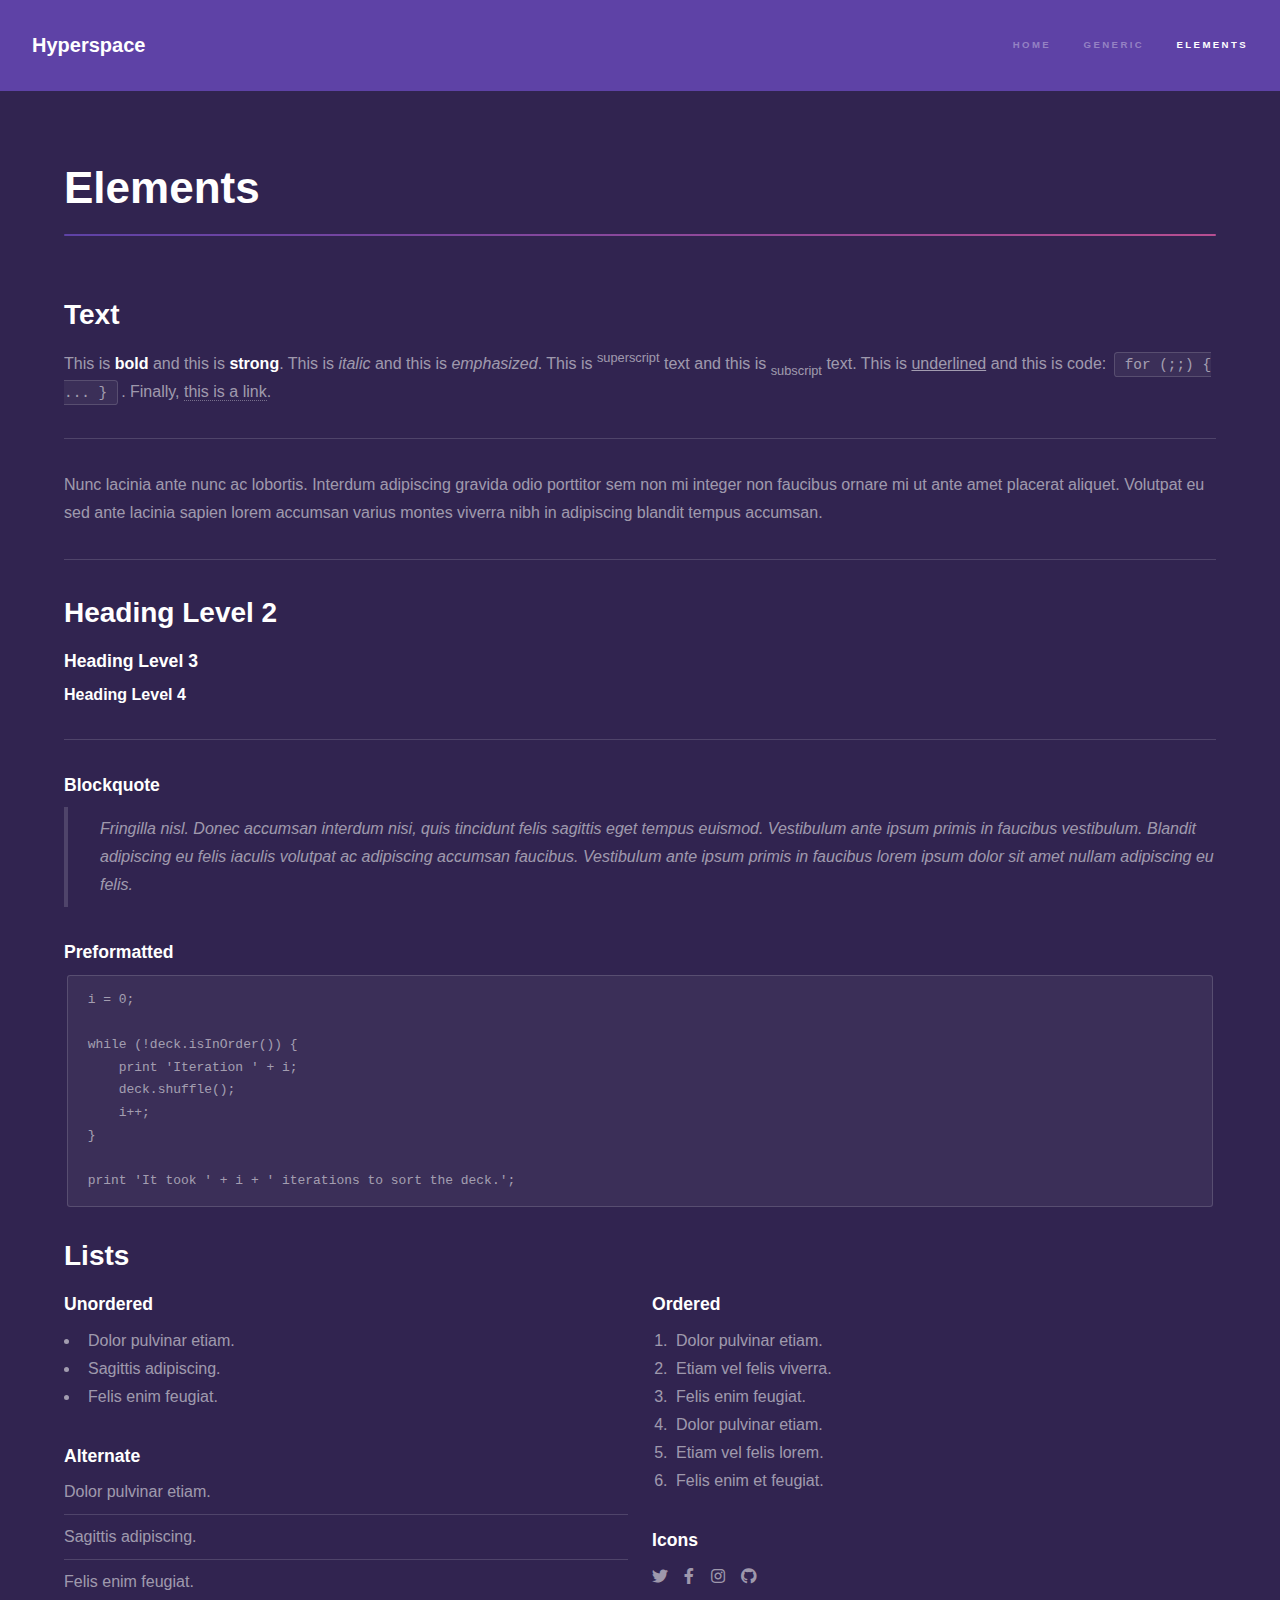
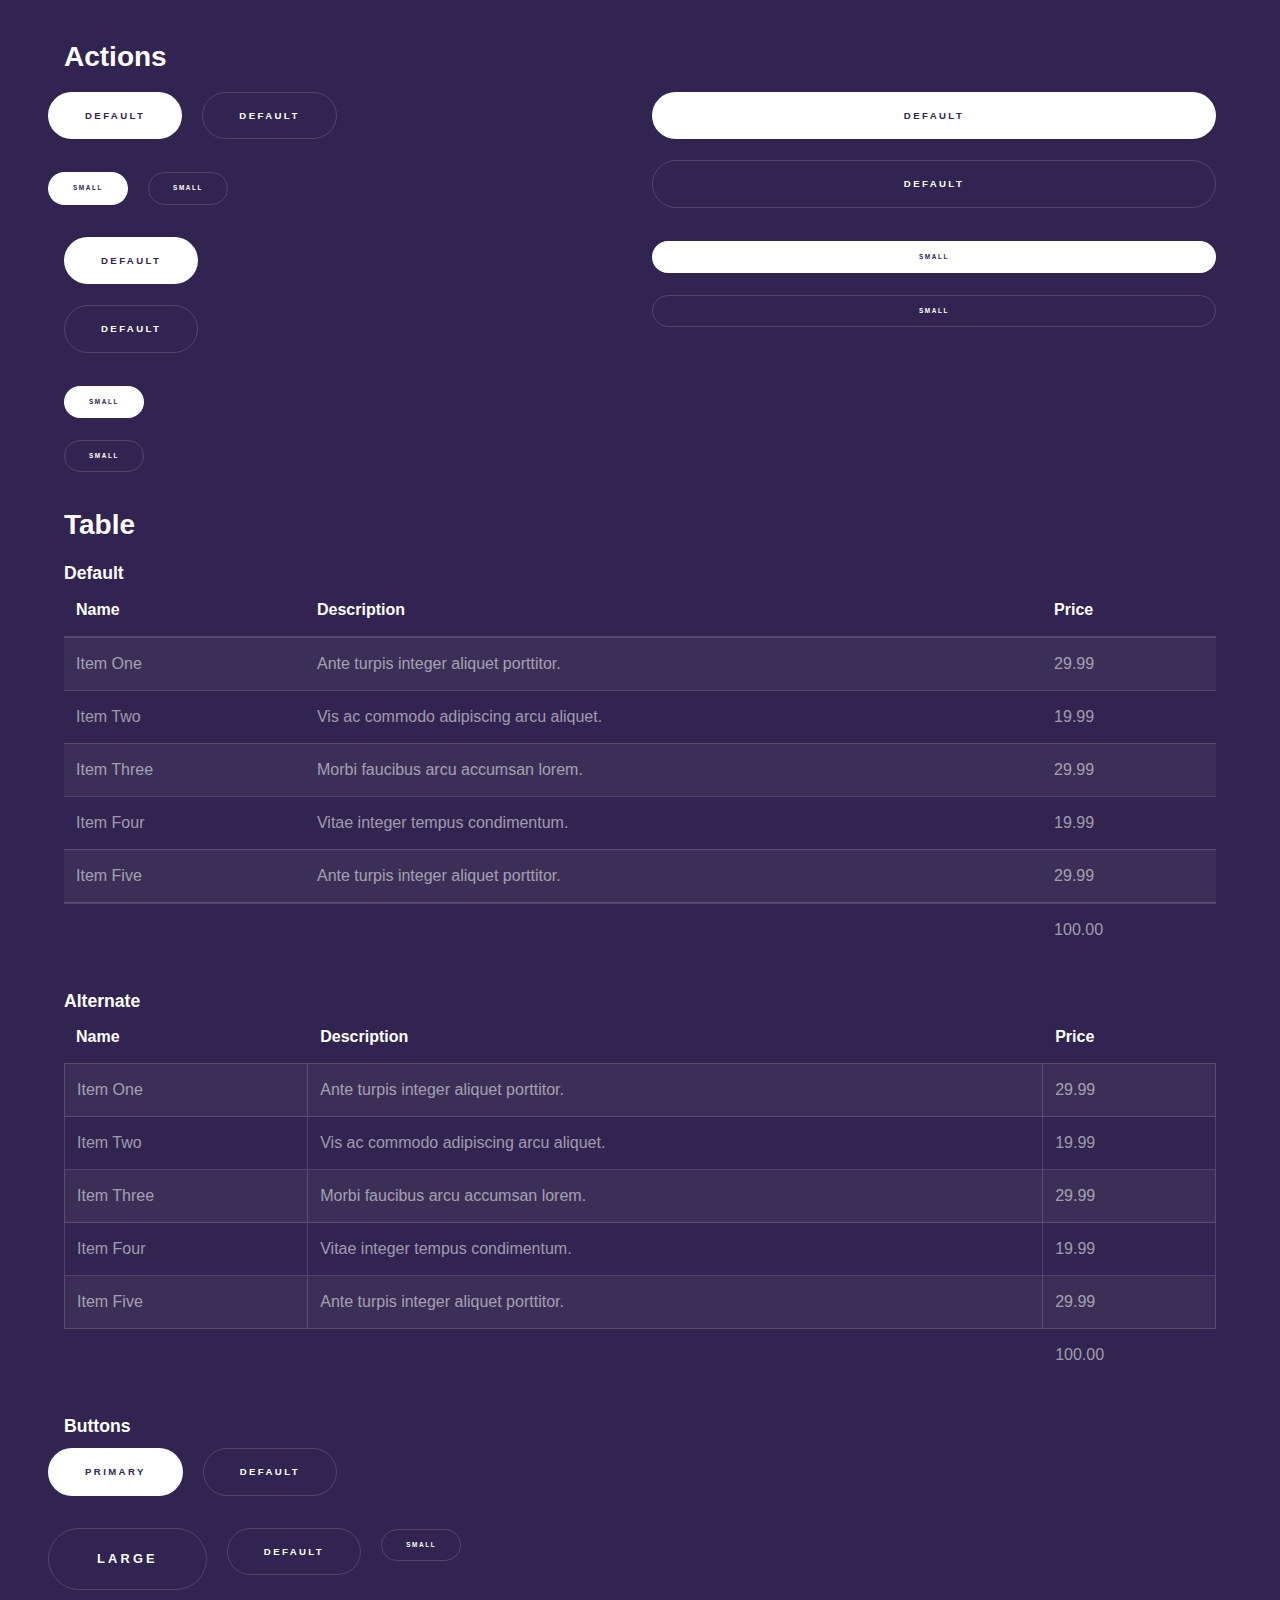
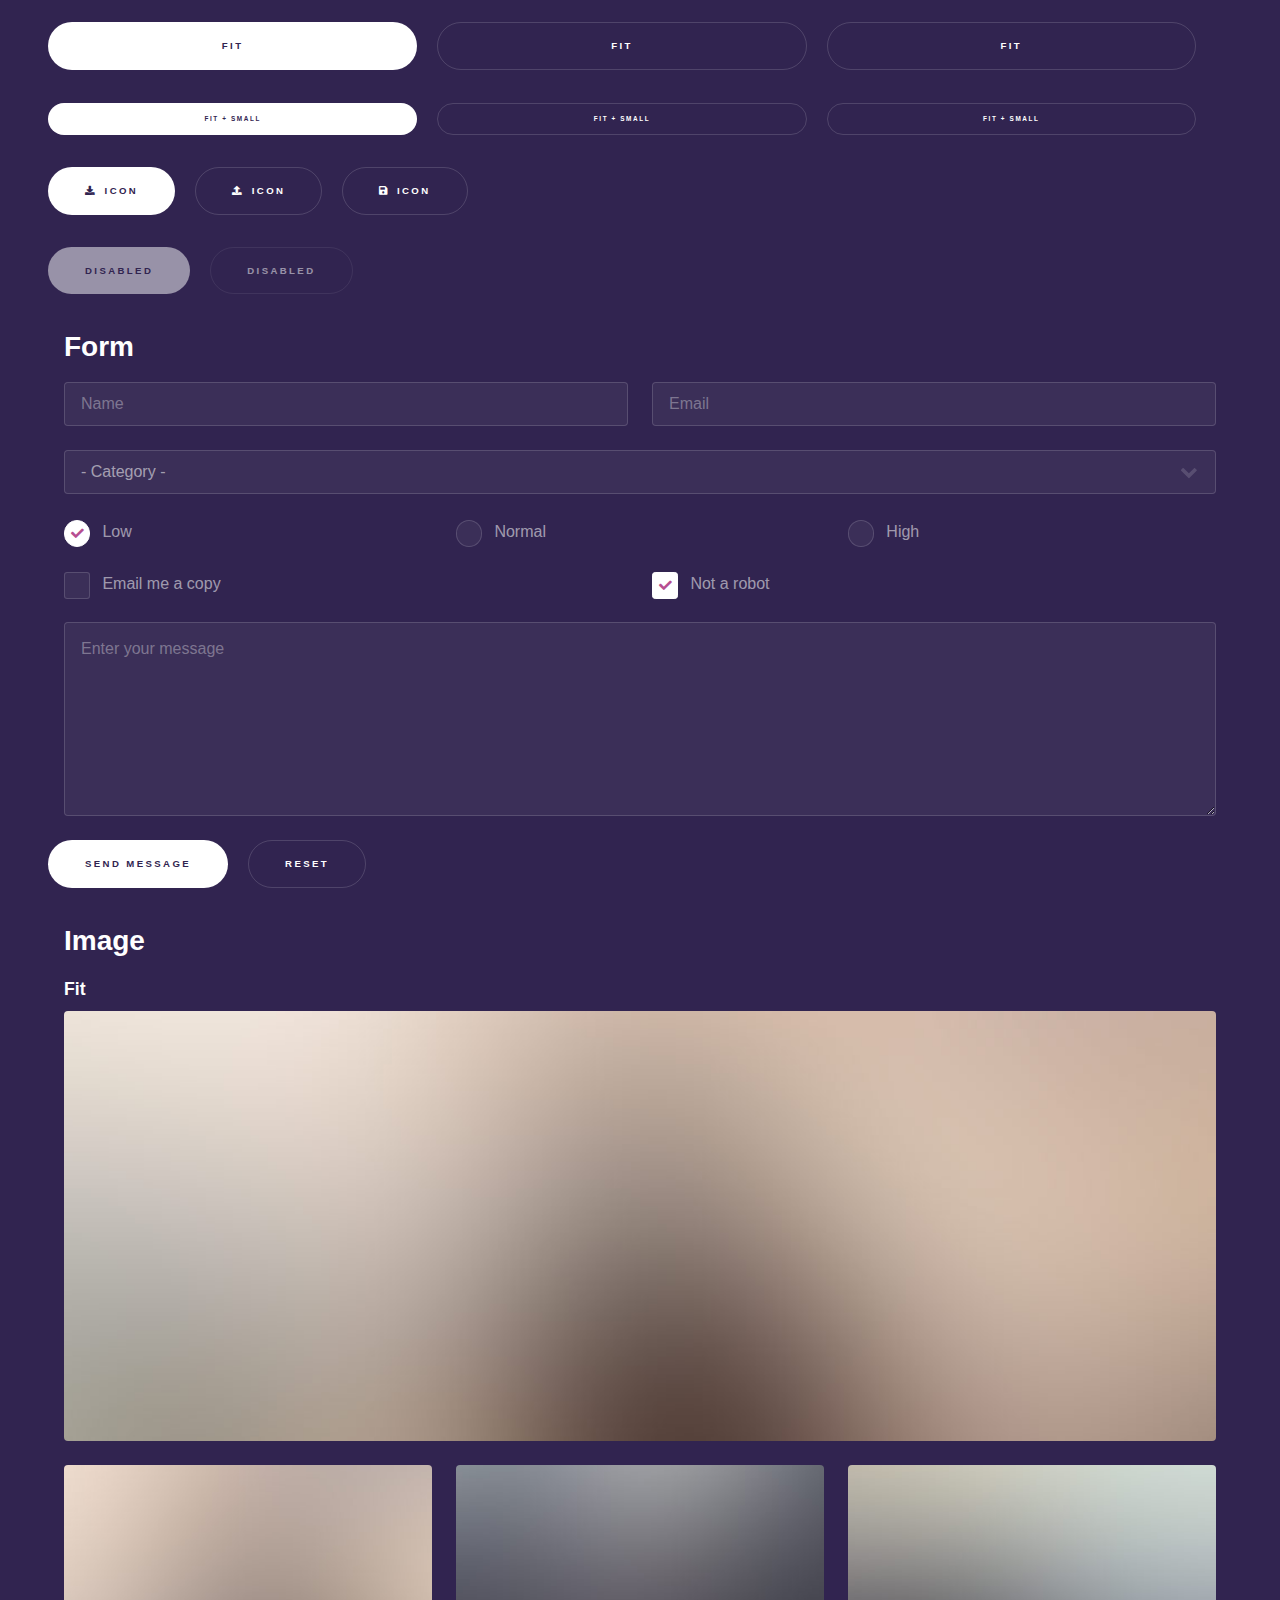
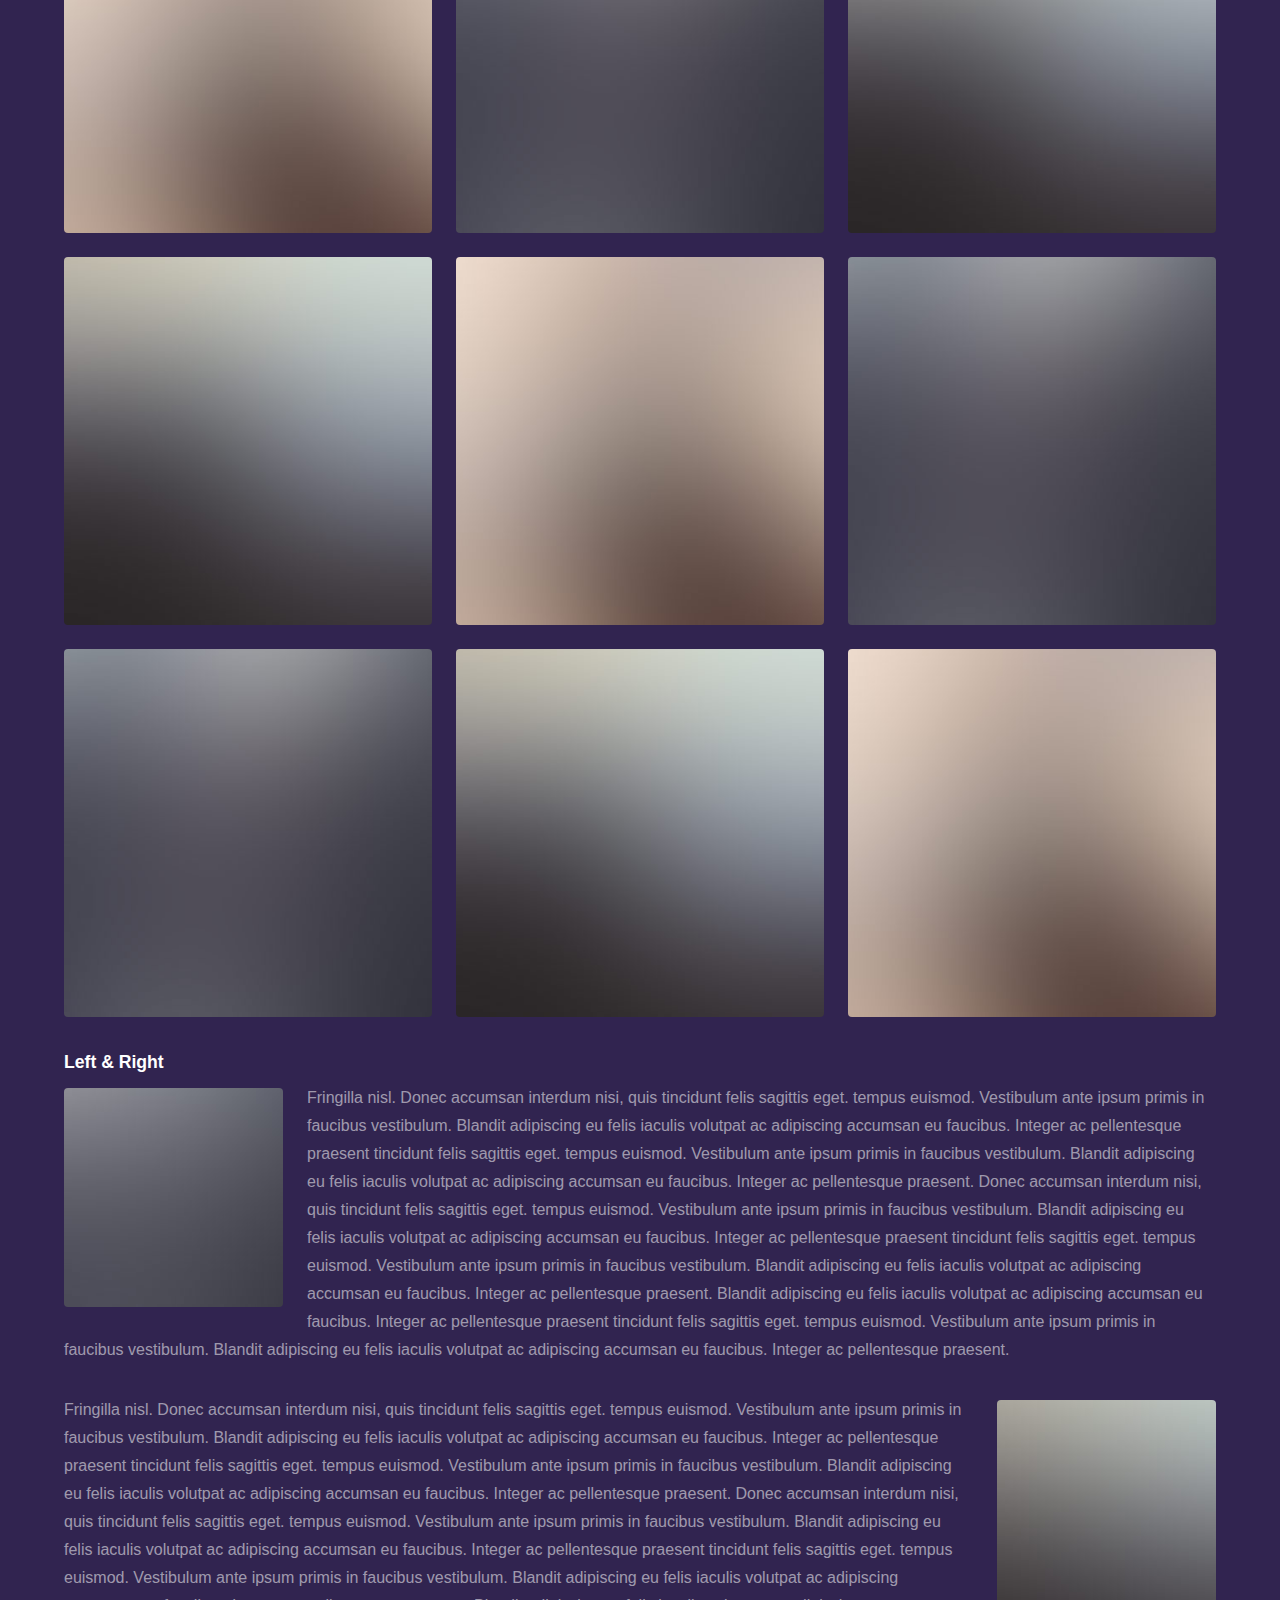
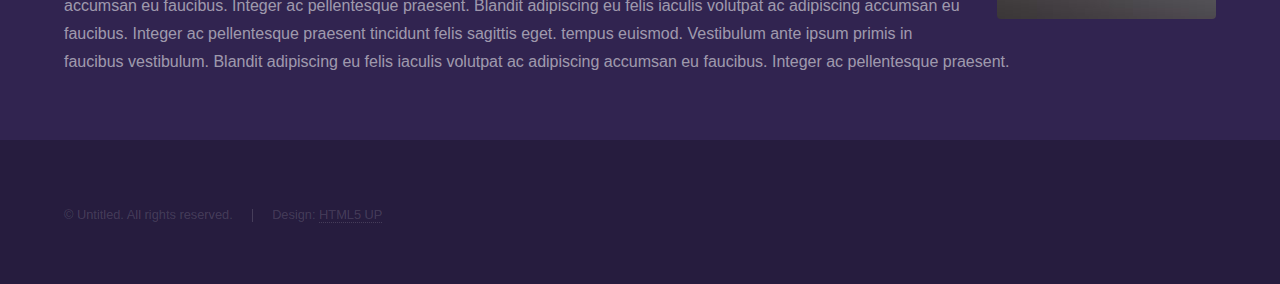
<file: elements.html>
<!DOCTYPE HTML>
<!--
	Hyperspace by HTML5 UP
	html5up.net | @ajlkn
	Free for personal and commercial use under the CCA 3.0 license (html5up.net/license)
-->
<html>
	<head>
		<title>Elements - Hyperspace by HTML5 UP</title>
		<meta charset="utf-8" />
		<meta name="viewport" content="width=device-width, initial-scale=1, user-scalable=no" />
		<link rel="stylesheet" href="assets/css/main.css" />
		<noscript><link rel="stylesheet" href="assets/css/noscript.css" /></noscript>
	</head>
	<body class="is-preload">

		<!-- Header -->
			<header id="header">
				<a href="index.html" class="title">Hyperspace</a>
				<nav>
					<ul>
						<li><a href="index.html">Home</a></li>
						<li><a href="generic.html">Generic</a></li>
						<li><a href="elements.html"  class="active">Elements</a></li>
					</ul>
				</nav>
			</header>

		<!-- Wrapper -->
			<div id="wrapper">

				<!-- Main -->
					<section id="main" class="wrapper">
						<div class="inner">
							<h1 class="major">Elements</h1>

							<!-- Text -->
								<section>
									<h2>Text</h2>
									<p>This is <b>bold</b> and this is <strong>strong</strong>. This is <i>italic</i> and this is <em>emphasized</em>.
									This is <sup>superscript</sup> text and this is <sub>subscript</sub> text.
									This is <u>underlined</u> and this is code: <code>for (;;) { ... }</code>. Finally, <a href="#">this is a link</a>.</p>
									<hr />
									<p>Nunc lacinia ante nunc ac lobortis. Interdum adipiscing gravida odio porttitor sem non mi integer non faucibus ornare mi ut ante amet placerat aliquet. Volutpat eu sed ante lacinia sapien lorem accumsan varius montes viverra nibh in adipiscing blandit tempus accumsan.</p>
									<hr />
									<h2>Heading Level 2</h2>
									<h3>Heading Level 3</h3>
									<h4>Heading Level 4</h4>
									<hr />
									<h3>Blockquote</h3>
									<blockquote>Fringilla nisl. Donec accumsan interdum nisi, quis tincidunt felis sagittis eget tempus euismod. Vestibulum ante ipsum primis in faucibus vestibulum. Blandit adipiscing eu felis iaculis volutpat ac adipiscing accumsan faucibus. Vestibulum ante ipsum primis in faucibus lorem ipsum dolor sit amet nullam adipiscing eu felis.</blockquote>
									<h3>Preformatted</h3>
									<pre><code>i = 0;

while (!deck.isInOrder()) {
    print 'Iteration ' + i;
    deck.shuffle();
    i++;
}

print 'It took ' + i + ' iterations to sort the deck.';</code></pre>
								</section>

							<!-- Lists -->
								<section>
									<h2>Lists</h2>
									<div class="row">
										<div class="col-6 col-12-medium">
											<h3>Unordered</h3>
											<ul>
												<li>Dolor pulvinar etiam.</li>
												<li>Sagittis adipiscing.</li>
												<li>Felis enim feugiat.</li>
											</ul>
											<h3>Alternate</h3>
											<ul class="alt">
												<li>Dolor pulvinar etiam.</li>
												<li>Sagittis adipiscing.</li>
												<li>Felis enim feugiat.</li>
											</ul>
										</div>
										<div class="col-6 col-12-medium">
											<h3>Ordered</h3>
											<ol>
												<li>Dolor pulvinar etiam.</li>
												<li>Etiam vel felis viverra.</li>
												<li>Felis enim feugiat.</li>
												<li>Dolor pulvinar etiam.</li>
												<li>Etiam vel felis lorem.</li>
												<li>Felis enim et feugiat.</li>
											</ol>
											<h3>Icons</h3>
											<ul class="icons">
												<li><a href="#" class="icon brands fa-twitter"><span class="label">Twitter</span></a></li>
												<li><a href="#" class="icon brands fa-facebook-f"><span class="label">Facebook</span></a></li>
												<li><a href="#" class="icon brands fa-instagram"><span class="label">Instagram</span></a></li>
												<li><a href="#" class="icon brands fa-github"><span class="label">Github</span></a></li>
											</ul>
										</div>
									</div>
									<h2>Actions</h2>
									<div class="row">
										<div class="col-6 col-12-medium">
											<ul class="actions">
												<li><a href="#" class="button primary">Default</a></li>
												<li><a href="#" class="button">Default</a></li>
											</ul>
											<ul class="actions small">
												<li><a href="#" class="button primary small">Small</a></li>
												<li><a href="#" class="button small">Small</a></li>
											</ul>
											<ul class="actions stacked">
												<li><a href="#" class="button primary">Default</a></li>
												<li><a href="#" class="button">Default</a></li>
											</ul>
											<ul class="actions stacked">
												<li><a href="#" class="button primary small">Small</a></li>
												<li><a href="#" class="button small">Small</a></li>
											</ul>
										</div>
										<div class="col-6 col-12-medium">
											<ul class="actions stacked">
												<li><a href="#" class="button primary fit">Default</a></li>
												<li><a href="#" class="button fit">Default</a></li>
											</ul>
											<ul class="actions stacked">
												<li><a href="#" class="button primary small fit">Small</a></li>
												<li><a href="#" class="button small fit">Small</a></li>
											</ul>
										</div>
									</div>
								</section>

							<!-- Table -->
								<section>
									<h2>Table</h2>
									<h3>Default</h3>
									<div class="table-wrapper">
										<table>
											<thead>
												<tr>
													<th>Name</th>
													<th>Description</th>
													<th>Price</th>
												</tr>
											</thead>
											<tbody>
												<tr>
													<td>Item One</td>
													<td>Ante turpis integer aliquet porttitor.</td>
													<td>29.99</td>
												</tr>
												<tr>
													<td>Item Two</td>
													<td>Vis ac commodo adipiscing arcu aliquet.</td>
													<td>19.99</td>
												</tr>
												<tr>
													<td>Item Three</td>
													<td> Morbi faucibus arcu accumsan lorem.</td>
													<td>29.99</td>
												</tr>
												<tr>
													<td>Item Four</td>
													<td>Vitae integer tempus condimentum.</td>
													<td>19.99</td>
												</tr>
												<tr>
													<td>Item Five</td>
													<td>Ante turpis integer aliquet porttitor.</td>
													<td>29.99</td>
												</tr>
											</tbody>
											<tfoot>
												<tr>
													<td colspan="2"></td>
													<td>100.00</td>
												</tr>
											</tfoot>
										</table>
									</div>

									<h3>Alternate</h3>
									<div class="table-wrapper">
										<table class="alt">
											<thead>
												<tr>
													<th>Name</th>
													<th>Description</th>
													<th>Price</th>
												</tr>
											</thead>
											<tbody>
												<tr>
													<td>Item One</td>
													<td>Ante turpis integer aliquet porttitor.</td>
													<td>29.99</td>
												</tr>
												<tr>
													<td>Item Two</td>
													<td>Vis ac commodo adipiscing arcu aliquet.</td>
													<td>19.99</td>
												</tr>
												<tr>
													<td>Item Three</td>
													<td> Morbi faucibus arcu accumsan lorem.</td>
													<td>29.99</td>
												</tr>
												<tr>
													<td>Item Four</td>
													<td>Vitae integer tempus condimentum.</td>
													<td>19.99</td>
												</tr>
												<tr>
													<td>Item Five</td>
													<td>Ante turpis integer aliquet porttitor.</td>
													<td>29.99</td>
												</tr>
											</tbody>
											<tfoot>
												<tr>
													<td colspan="2"></td>
													<td>100.00</td>
												</tr>
											</tfoot>
										</table>
									</div>
								</section>

							<!-- Buttons -->
								<section>
									<h3>Buttons</h3>
									<ul class="actions">
										<li><a href="#" class="button primary">Primary</a></li>
										<li><a href="#" class="button">Default</a></li>
									</ul>
									<ul class="actions">
										<li><a href="#" class="button large">Large</a></li>
										<li><a href="#" class="button">Default</a></li>
										<li><a href="#" class="button small">Small</a></li>
									</ul>
									<ul class="actions fit">
										<li><a href="#" class="button primary fit">Fit</a></li>
										<li><a href="#" class="button fit">Fit</a></li>
										<li><a href="#" class="button fit">Fit</a></li>
									</ul>
									<ul class="actions fit small">
										<li><a href="#" class="button primary fit small">Fit + Small</a></li>
										<li><a href="#" class="button fit small">Fit + Small</a></li>
										<li><a href="#" class="button fit small">Fit + Small</a></li>
									</ul>
									<ul class="actions">
										<li><a href="#" class="button primary icon solid fa-download">Icon</a></li>
										<li><a href="#" class="button icon solid fa-upload">Icon</a></li>
										<li><a href="#" class="button icon solid fa-save">Icon</a></li>
									</ul>
									<ul class="actions">
										<li><span class="button primary disabled">Disabled</span></li>
										<li><span class="button disabled">Disabled</span></li>
									</ul>
								</section>

							<!-- Form -->
								<section>
									<h2>Form</h2>
									<form method="post" action="#">
										<div class="row gtr-uniform">
											<div class="col-6 col-12-xsmall">
												<input type="text" name="demo-name" id="demo-name" value="" placeholder="Name" />
											</div>
											<div class="col-6 col-12-xsmall">
												<input type="email" name="demo-email" id="demo-email" value="" placeholder="Email" />
											</div>
											<div class="col-12">
												<select name="demo-category" id="demo-category">
													<option value="">- Category -</option>
													<option value="1">Manufacturing</option>
													<option value="1">Shipping</option>
													<option value="1">Administration</option>
													<option value="1">Human Resources</option>
												</select>
											</div>
											<div class="col-4 col-12-small">
												<input type="radio" id="demo-priority-low" name="demo-priority" checked>
												<label for="demo-priority-low">Low</label>
											</div>
											<div class="col-4 col-12-small">
												<input type="radio" id="demo-priority-normal" name="demo-priority">
												<label for="demo-priority-normal">Normal</label>
											</div>
											<div class="col-4 col-12-small">
												<input type="radio" id="demo-priority-high" name="demo-priority">
												<label for="demo-priority-high">High</label>
											</div>
											<div class="col-6 col-12-small">
												<input type="checkbox" id="demo-copy" name="demo-copy">
												<label for="demo-copy">Email me a copy</label>
											</div>
											<div class="col-6 col-12-small">
												<input type="checkbox" id="demo-human" name="demo-human" checked>
												<label for="demo-human">Not a robot</label>
											</div>
											<div class="col-12">
												<textarea name="demo-message" id="demo-message" placeholder="Enter your message" rows="6"></textarea>
											</div>
											<div class="col-12">
												<ul class="actions">
													<li><input type="submit" value="Send Message" class="primary" /></li>
													<li><input type="reset" value="Reset" /></li>
												</ul>
											</div>
										</div>
									</form>
								</section>

							<!-- Image -->
								<section>
									<h2>Image</h2>
									<h3>Fit</h3>
									<div class="box alt">
										<div class="row gtr-uniform">
											<div class="col-12"><span class="image fit"><img src="images/pic04.jpg" alt="" /></span></div>
											<div class="col-4"><span class="image fit"><img src="images/pic01.jpg" alt="" /></span></div>
											<div class="col-4"><span class="image fit"><img src="images/pic02.jpg" alt="" /></span></div>
											<div class="col-4"><span class="image fit"><img src="images/pic03.jpg" alt="" /></span></div>
											<div class="col-4"><span class="image fit"><img src="images/pic03.jpg" alt="" /></span></div>
											<div class="col-4"><span class="image fit"><img src="images/pic01.jpg" alt="" /></span></div>
											<div class="col-4"><span class="image fit"><img src="images/pic02.jpg" alt="" /></span></div>
											<div class="col-4"><span class="image fit"><img src="images/pic02.jpg" alt="" /></span></div>
											<div class="col-4"><span class="image fit"><img src="images/pic03.jpg" alt="" /></span></div>
											<div class="col-4"><span class="image fit"><img src="images/pic01.jpg" alt="" /></span></div>
										</div>
									</div>
									<h3>Left &amp; Right</h3>
									<p><span class="image left"><img src="images/pic05.jpg" alt="" /></span>Fringilla nisl. Donec accumsan interdum nisi, quis tincidunt felis sagittis eget. tempus euismod. Vestibulum ante ipsum primis in faucibus vestibulum. Blandit adipiscing eu felis iaculis volutpat ac adipiscing accumsan eu faucibus. Integer ac pellentesque praesent tincidunt felis sagittis eget. tempus euismod. Vestibulum ante ipsum primis in faucibus vestibulum. Blandit adipiscing eu felis iaculis volutpat ac adipiscing accumsan eu faucibus. Integer ac pellentesque praesent. Donec accumsan interdum nisi, quis tincidunt felis sagittis eget. tempus euismod. Vestibulum ante ipsum primis in faucibus vestibulum. Blandit adipiscing eu felis iaculis volutpat ac adipiscing accumsan eu faucibus. Integer ac pellentesque praesent tincidunt felis sagittis eget. tempus euismod. Vestibulum ante ipsum primis in faucibus vestibulum. Blandit adipiscing eu felis iaculis volutpat ac adipiscing accumsan eu faucibus. Integer ac pellentesque praesent. Blandit adipiscing eu felis iaculis volutpat ac adipiscing accumsan eu faucibus. Integer ac pellentesque praesent tincidunt felis sagittis eget. tempus euismod. Vestibulum ante ipsum primis in faucibus vestibulum. Blandit adipiscing eu felis iaculis volutpat ac adipiscing accumsan eu faucibus. Integer ac pellentesque praesent.</p>
									<p><span class="image right"><img src="images/pic06.jpg" alt="" /></span>Fringilla nisl. Donec accumsan interdum nisi, quis tincidunt felis sagittis eget. tempus euismod. Vestibulum ante ipsum primis in faucibus vestibulum. Blandit adipiscing eu felis iaculis volutpat ac adipiscing accumsan eu faucibus. Integer ac pellentesque praesent tincidunt felis sagittis eget. tempus euismod. Vestibulum ante ipsum primis in faucibus vestibulum. Blandit adipiscing eu felis iaculis volutpat ac adipiscing accumsan eu faucibus. Integer ac pellentesque praesent. Donec accumsan interdum nisi, quis tincidunt felis sagittis eget. tempus euismod. Vestibulum ante ipsum primis in faucibus vestibulum. Blandit adipiscing eu felis iaculis volutpat ac adipiscing accumsan eu faucibus. Integer ac pellentesque praesent tincidunt felis sagittis eget. tempus euismod. Vestibulum ante ipsum primis in faucibus vestibulum. Blandit adipiscing eu felis iaculis volutpat ac adipiscing accumsan eu faucibus. Integer ac pellentesque praesent. Blandit adipiscing eu felis iaculis volutpat ac adipiscing accumsan eu faucibus. Integer ac pellentesque praesent tincidunt felis sagittis eget. tempus euismod. Vestibulum ante ipsum primis in faucibus vestibulum. Blandit adipiscing eu felis iaculis volutpat ac adipiscing accumsan eu faucibus. Integer ac pellentesque praesent.</p>
								</section>

						</div>
					</section>

			</div>

		<!-- Footer -->
			<footer id="footer" class="wrapper alt">
				<div class="inner">
					<ul class="menu">
						<li>&copy; Untitled. All rights reserved.</li><li>Design: <a href="http://html5up.net">HTML5 UP</a></li>
					</ul>
				</div>
			</footer>

		<!-- Scripts -->
			<script src="assets/js/jquery.min.js"></script>
			<script src="assets/js/jquery.scrollex.min.js"></script>
			<script src="assets/js/jquery.scrolly.min.js"></script>
			<script src="assets/js/browser.min.js"></script>
			<script src="assets/js/breakpoints.min.js"></script>
			<script src="assets/js/util.js"></script>
			<script src="assets/js/main.js"></script>

	</body>
</html>
</file>
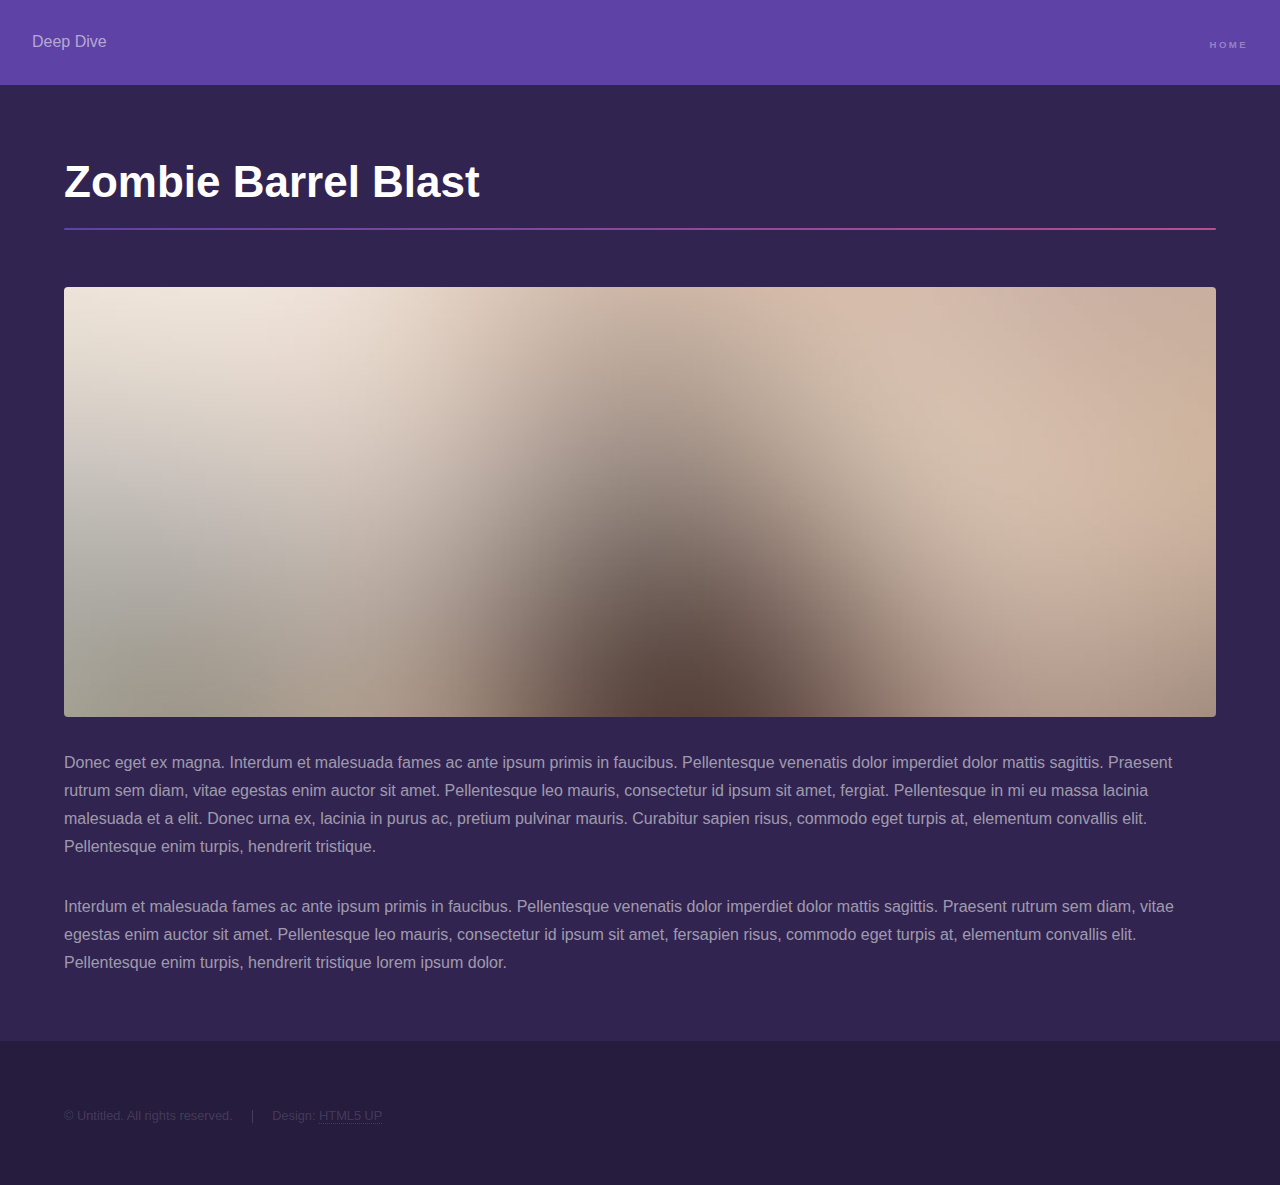
<file: zombie-barrel-blast.html>
<!DOCTYPE HTML>
<!--
	Hyperspace by HTML5 UP
	html5up.net | @ajlkn
	Free for personal and commercial use under the CCA 3.0 license (html5up.net/license)
-->
<html>
	<head>
		<title>Zombie Barrel Blast Deep Dive</title>
		<meta charset="utf-8" />
		<meta name="viewport" content="width=device-width, initial-scale=1, user-scalable=no" />
		<link rel="stylesheet" href="assets/css/main.css" />
		<noscript><link rel="stylesheet" href="assets/css/noscript.css" /></noscript>
	</head>
	<body class="is-preload">

		<!-- Header -->
			<header id="header">
				Deep Dive
				<nav>
					<ul>
						<li><a href="index.html">Home</a></li>
					</ul>
				</nav>
			</header>

		<!-- Wrapper -->
			<div id="wrapper">

				<!-- Main -->
					<section id="main" class="wrapper">
						<div class="inner">
							<h1 class="major">Zombie Barrel Blast</h1>
							<span class="image fit"><img src="images/pic04.jpg" alt="" /></span>
							<p>Donec eget ex magna. Interdum et malesuada fames ac ante ipsum primis in faucibus. Pellentesque venenatis dolor imperdiet dolor mattis sagittis. Praesent rutrum sem diam, vitae egestas enim auctor sit amet. Pellentesque leo mauris, consectetur id ipsum sit amet, fergiat. Pellentesque in mi eu massa lacinia malesuada et a elit. Donec urna ex, lacinia in purus ac, pretium pulvinar mauris. Curabitur sapien risus, commodo eget turpis at, elementum convallis elit. Pellentesque enim turpis, hendrerit tristique.</p>
							<p>Interdum et malesuada fames ac ante ipsum primis in faucibus. Pellentesque venenatis dolor imperdiet dolor mattis sagittis. Praesent rutrum sem diam, vitae egestas enim auctor sit amet. Pellentesque leo mauris, consectetur id ipsum sit amet, fersapien risus, commodo eget turpis at, elementum convallis elit. Pellentesque enim turpis, hendrerit tristique lorem ipsum dolor.</p>
						</div>
					</section>

			</div>

		<!-- Footer -->
			<footer id="footer" class="wrapper alt">
				<div class="inner">
					<ul class="menu">
						<li>&copy; Untitled. All rights reserved.</li><li>Design: <a href="http://html5up.net">HTML5 UP</a></li>
					</ul>
				</div>
			</footer>

		<!-- Scripts -->
			<script src="assets/js/jquery.min.js"></script>
			<script src="assets/js/jquery.scrollex.min.js"></script>
			<script src="assets/js/jquery.scrolly.min.js"></script>
			<script src="assets/js/browser.min.js"></script>
			<script src="assets/js/breakpoints.min.js"></script>
			<script src="assets/js/util.js"></script>
			<script src="assets/js/main.js"></script>



	</body>
</html>
</file>
<file: assets/css/noscript.css>
/*
	Hyperspace by HTML5 UP
	html5up.net | @ajlkn
	Free for personal and commercial use under the CCA 3.0 license (html5up.net/license)
*/

/* Spotlights */

	.spotlights > section > .image:before {
		opacity: 0 !important;
	}

	.spotlights > section > .content > .inner {
		-moz-transform: none !important;
		-webkit-transform: none !important;
		-ms-transform: none !important;
		transform: none !important;
		opacity: 1 !important;
	}

/* Wrapper */

	.wrapper > .inner {
		opacity: 1 !important;
		-moz-transform: none !important;
		-webkit-transform: none !important;
		-ms-transform: none !important;
		transform: none !important;
	}

/* Sidebar */

	#sidebar > .inner {
		opacity: 1 !important;
	}

	#sidebar nav > ul > li {
		-moz-transform: none !important;
		-webkit-transform: none !important;
		-ms-transform: none !important;
		transform: none !important;
		opacity: 1 !important;
	}
</file>
<file: assets/css/main.css>
@import url(fontawesome-all.min.css);

/*
	Hyperspace by HTML5 UP
	html5up.net | @ajlkn
	Free for personal and commercial use under the CCA 3.0 license (html5up.net/license)
*/

html, body, div, span, applet, object,
iframe, h1, h2, h3, h4, h5, h6, p, blockquote,
pre, a, abbr, acronym, address, big, cite,
code, del, dfn, em, img, ins, kbd, q, s, samp,
small, strike, strong, sub, sup, tt, var, b,
u, i, center, dl, dt, dd, ol, ul, li, fieldset,
form, label, legend, table, caption, tbody,
tfoot, thead, tr, th, td, article, aside,
canvas, details, embed, figure, figcaption,
footer, header, hgroup, menu, nav, output, ruby,
section, summary, time, mark, audio, video {
	margin: 0;
	padding: 0;
	border: 0;
	font-size: 100%;
	font: inherit;
	vertical-align: baseline;}

article, aside, details, figcaption, figure,
footer, header, hgroup, menu, nav, section {
	display: block;}

body {
	line-height: 1;
}

ol, ul {
	list-style: none;
}

blockquote, q {
	quotes: none;
}

	blockquote:before, blockquote:after, q:before, q:after {
		content: '';
		content: none;
	}

table {
	border-collapse: collapse;
	border-spacing: 0;
}

body {
	-webkit-text-size-adjust: none;
}

mark {
	background-color: transparent;
	color: inherit;
}

input::-moz-focus-inner {
	border: 0;
	padding: 0;
}

input, select, textarea {
	-moz-appearance: none;
	-webkit-appearance: none;
	-ms-appearance: none;
	appearance: none;
}

/* Basic */

	@-ms-viewport {
		width: device-width;
	}

	body {
		-ms-overflow-style: scrollbar;
	}

	@media screen and (max-width: 480px) {

		html, body {
			min-width: 320px;
		}

	}

	html {
		box-sizing: border-box;
	}

	*, *:before, *:after {
		box-sizing: inherit;
	}

	body {
		background: #312450;
	}

		body.is-preload *, body.is-preload *:before, body.is-preload *:after {
			-moz-animation: none !important;
			-webkit-animation: none !important;
			-ms-animation: none !important;
			animation: none !important;
			-moz-transition: none !important;
			-webkit-transition: none !important;
			-ms-transition: none !important;
			transition: none !important;
		}

/* Type */

	body, input, select, textarea {
		color: rgba(255, 255, 255, 0.55);
		font-family: Arial, Helvetica, sans-serif;
		font-size: 16.5pt;
		font-weight: normal;
		line-height: 1.75;
	}

		@media screen and (max-width: 1680px) {

			body, input, select, textarea {
				font-size: 13pt;
			}

		}

		@media screen and (max-width: 1280px) {

			body, input, select, textarea {
				font-size: 12pt;
			}

		}

		@media screen and (max-width: 360px) {

			body, input, select, textarea {
				font-size: 11pt;
			}

		}

	a {
		-moz-transition: color 0.2s ease, border-bottom-color 0.2s ease;
		-webkit-transition: color 0.2s ease, border-bottom-color 0.2s ease;
		-ms-transition: color 0.2s ease, border-bottom-color 0.2s ease;
		transition: color 0.2s ease, border-bottom-color 0.2s ease;
		border-bottom: dotted 1px rgba(255, 255, 255, 0.35);
		color: inherit;
		text-decoration: none;
	}

		a:hover {
			border-bottom-color: transparent;
			color: #ffffff;
		}

	strong, b {
		color: #ffffff;
		font-weight: bold;
	}

	em, i {
		font-style: italic;
	}

	p {
		margin: 0 0 2em 0;
	}

	h1, h2, h3, h4, h5, h6 {
		color: #ffffff;
		font-weight: bold;
		line-height: 1.5;
		margin: 0 0 0.5em 0;
	}

		h1 a, h2 a, h3 a, h4 a, h5 a, h6 a {
			color: inherit;
			text-decoration: none;
		}

	h1 {
		font-size: 2.75em;
	}

		h1.major {
			margin: 0 0 1.3em 0;
			position: relative;
			padding-bottom: 0.35em;
		}

			h1.major:after {
				background-image: -moz-linear-gradient(to right, #5e42a6, #b74e91);
				background-image: -webkit-linear-gradient(to right, #5e42a6, #b74e91);
				background-image: -ms-linear-gradient(to right, #5e42a6, #b74e91);
				background-image: linear-gradient(to right, #5e42a6, #b74e91);
				-moz-transition: max-width 0.2s ease;
				-webkit-transition: max-width 0.2s ease;
				-ms-transition: max-width 0.2s ease;
				transition: max-width 0.2s ease;
				border-radius: 0.2em;
				bottom: 0;
				content: '';
				height: 0.05em;
				position: absolute;
				right: 0;
				width: 100%;
			}

	h2 {
		font-size: 1.75em;
	}

	h3 {
		font-size: 1.1em;
	}

	h4 {
		font-size: 1em;
	}

	h5 {
		font-size: 0.8em;
	}

	h6 {
		font-size: 0.6em;
	}

	@media screen and (max-width: 736px) {

		h1 {
			font-size: 2em;
		}

		h2 {
			font-size: 1.25em;
		}

		h3 {
			font-size: 1em;
		}

		h4 {
			font-size: 0.8em;
		}

		h5 {
			font-size: 0.6em;
		}

		h6 {
			font-size: 0.6em;
		}

	}

	sub {
		font-size: 0.8em;
		position: relative;
		top: 0.5em;
	}

	sup {
		font-size: 0.8em;
		position: relative;
		top: -0.5em;
	}

	blockquote {
		border-left: solid 4px rgba(255, 255, 255, 0.15);
		font-style: italic;
		margin: 0 0 2em 0;
		padding: 0.5em 0 0.5em 2em;
	}

	code {
		background: rgba(255, 255, 255, 0.05);
		border-radius: 0.25em;
		border: solid 1px rgba(255, 255, 255, 0.15);
		font-family: "Courier New", monospace;
		font-size: 0.9em;
		margin: 0 0.25em;
		padding: 0.25em 0.65em;
	}

	pre {
		-webkit-overflow-scrolling: touch;
		font-family: "Courier New", monospace;
		font-size: 0.9em;
		margin: 0 0 2em 0;
	}

		pre code {
			display: block;
			line-height: 1.75em;
			padding: 1em 1.5em;
			overflow-x: auto;
		}

	hr {
		border: 0;
		border-bottom: solid 1px rgba(255, 255, 255, 0.15);
		margin: 2em 0;
	}

		hr.major {
			margin: 3em 0;
		}

	.align-left {
		text-align: left;
	}

	.align-center {
		text-align: center;
	}

	.align-right {
		text-align: right;
	}

/* Row */

	.row {
		display: flex;
		flex-wrap: wrap;
		box-sizing: border-box;
		align-items: stretch;
	}

		.row > * {
			box-sizing: border-box;
		}

		.row.gtr-uniform > * > :last-child {
			margin-bottom: 0;
		}

		.row.aln-left {
			justify-content: flex-start;
		}

		.row.aln-center {
			justify-content: center;
		}

		.row.aln-right {
			justify-content: flex-end;
		}

		.row.aln-top {
			align-items: flex-start;
		}

		.row.aln-middle {
			align-items: center;
		}

		.row.aln-bottom {
			align-items: flex-end;
		}

		.row > .imp {
			order: -1;
		}

		.row > .col-1 {
			width: 8.33333%;
		}

		.row > .off-1 {
			margin-left: 8.33333%;
		}

		.row > .col-2 {
			width: 16.66667%;
		}

		.row > .off-2 {
			margin-left: 16.66667%;
		}

		.row > .col-3 {
			width: 25%;
		}

		.row > .off-3 {
			margin-left: 25%;
		}

		.row > .col-4 {
			width: 33.33333%;
		}

		.row > .off-4 {
			margin-left: 33.33333%;
		}

		.row > .col-5 {
			width: 41.66667%;
		}

		.row > .off-5 {
			margin-left: 41.66667%;
		}

		.row > .col-6 {
			width: 50%;
		}

		.row > .off-6 {
			margin-left: 50%;
		}

		.row > .col-7 {
			width: 58.33333%;
		}

		.row > .off-7 {
			margin-left: 58.33333%;
		}

		.row > .col-8 {
			width: 66.66667%;
		}

		.row > .off-8 {
			margin-left: 66.66667%;
		}

		.row > .col-9 {
			width: 75%;
		}

		.row > .off-9 {
			margin-left: 75%;
		}

		.row > .col-10 {
			width: 83.33333%;
		}

		.row > .off-10 {
			margin-left: 83.33333%;
		}

		.row > .col-11 {
			width: 91.66667%;
		}

		.row > .off-11 {
			margin-left: 91.66667%;
		}

		.row > .col-12 {
			width: 100%;
		}

		.row > .off-12 {
			margin-left: 100%;
		}

		.row.gtr-0 {
			margin-top: 0;
			margin-left: 0em;
		}

			.row.gtr-0 > * {
				padding: 0 0 0 0em;
			}

			.row.gtr-0.gtr-uniform {
				margin-top: 0em;
			}

				.row.gtr-0.gtr-uniform > * {
					padding-top: 0em;
				}

		.row.gtr-25 {
			margin-top: 0;
			margin-left: -0.375em;
		}

			.row.gtr-25 > * {
				padding: 0 0 0 0.375em;
			}

			.row.gtr-25.gtr-uniform {
				margin-top: -0.375em;
			}

				.row.gtr-25.gtr-uniform > * {
					padding-top: 0.375em;
				}

		.row.gtr-50 {
			margin-top: 0;
			margin-left: -0.75em;
		}

			.row.gtr-50 > * {
				padding: 0 0 0 0.75em;
			}

			.row.gtr-50.gtr-uniform {
				margin-top: -0.75em;
			}

				.row.gtr-50.gtr-uniform > * {
					padding-top: 0.75em;
				}

		.row {
			margin-top: 0;
			margin-left: -1.5em;
		}

			.row > * {
				padding: 0 0 0 1.5em;
			}

			.row.gtr-uniform {
				margin-top: -1.5em;
			}

				.row.gtr-uniform > * {
					padding-top: 1.5em;
				}

		.row.gtr-150 {
			margin-top: 0;
			margin-left: -2.25em;
		}

			.row.gtr-150 > * {
				padding: 0 0 0 2.25em;
			}

			.row.gtr-150.gtr-uniform {
				margin-top: -2.25em;
			}

				.row.gtr-150.gtr-uniform > * {
					padding-top: 2.25em;
				}

		.row.gtr-200 {
			margin-top: 0;
			margin-left: -3em;
		}

			.row.gtr-200 > * {
				padding: 0 0 0 3em;
			}

			.row.gtr-200.gtr-uniform {
				margin-top: -3em;
			}

				.row.gtr-200.gtr-uniform > * {
					padding-top: 3em;
				}

		@media screen and (max-width: 1680px) {

			.row {
				display: flex;
				flex-wrap: wrap;
				box-sizing: border-box;
				align-items: stretch;
			}

				.row > * {
					box-sizing: border-box;
				}

				.row.gtr-uniform > * > :last-child {
					margin-bottom: 0;
				}

				.row.aln-left {
					justify-content: flex-start;
				}

				.row.aln-center {
					justify-content: center;
				}

				.row.aln-right {
					justify-content: flex-end;
				}

				.row.aln-top {
					align-items: flex-start;
				}

				.row.aln-middle {
					align-items: center;
				}

				.row.aln-bottom {
					align-items: flex-end;
				}

				.row > .imp-xlarge {
					order: -1;
				}

				.row > .col-1-xlarge {
					width: 8.33333%;
				}

				.row > .off-1-xlarge {
					margin-left: 8.33333%;
				}

				.row > .col-2-xlarge {
					width: 16.66667%;
				}

				.row > .off-2-xlarge {
					margin-left: 16.66667%;
				}

				.row > .col-3-xlarge {
					width: 25%;
				}

				.row > .off-3-xlarge {
					margin-left: 25%;
				}

				.row > .col-4-xlarge {
					width: 33.33333%;
				}

				.row > .off-4-xlarge {
					margin-left: 33.33333%;
				}

				.row > .col-5-xlarge {
					width: 41.66667%;
				}

				.row > .off-5-xlarge {
					margin-left: 41.66667%;
				}

				.row > .col-6-xlarge {
					width: 50%;
				}

				.row > .off-6-xlarge {
					margin-left: 50%;
				}

				.row > .col-7-xlarge {
					width: 58.33333%;
				}

				.row > .off-7-xlarge {
					margin-left: 58.33333%;
				}

				.row > .col-8-xlarge {
					width: 66.66667%;
				}

				.row > .off-8-xlarge {
					margin-left: 66.66667%;
				}

				.row > .col-9-xlarge {
					width: 75%;
				}

				.row > .off-9-xlarge {
					margin-left: 75%;
				}

				.row > .col-10-xlarge {
					width: 83.33333%;
				}

				.row > .off-10-xlarge {
					margin-left: 83.33333%;
				}

				.row > .col-11-xlarge {
					width: 91.66667%;
				}

				.row > .off-11-xlarge {
					margin-left: 91.66667%;
				}

				.row > .col-12-xlarge {
					width: 100%;
				}

				.row > .off-12-xlarge {
					margin-left: 100%;
				}

				.row.gtr-0 {
					margin-top: 0;
					margin-left: 0em;
				}

					.row.gtr-0 > * {
						padding: 0 0 0 0em;
					}

					.row.gtr-0.gtr-uniform {
						margin-top: 0em;
					}

						.row.gtr-0.gtr-uniform > * {
							padding-top: 0em;
						}

				.row.gtr-25 {
					margin-top: 0;
					margin-left: -0.375em;
				}

					.row.gtr-25 > * {
						padding: 0 0 0 0.375em;
					}

					.row.gtr-25.gtr-uniform {
						margin-top: -0.375em;
					}

						.row.gtr-25.gtr-uniform > * {
							padding-top: 0.375em;
						}

				.row.gtr-50 {
					margin-top: 0;
					margin-left: -0.75em;
				}

					.row.gtr-50 > * {
						padding: 0 0 0 0.75em;
					}

					.row.gtr-50.gtr-uniform {
						margin-top: -0.75em;
					}

						.row.gtr-50.gtr-uniform > * {
							padding-top: 0.75em;
						}

				.row {
					margin-top: 0;
					margin-left: -1.5em;
				}

					.row > * {
						padding: 0 0 0 1.5em;
					}

					.row.gtr-uniform {
						margin-top: -1.5em;
					}

						.row.gtr-uniform > * {
							padding-top: 1.5em;
						}

				.row.gtr-150 {
					margin-top: 0;
					margin-left: -2.25em;
				}

					.row.gtr-150 > * {
						padding: 0 0 0 2.25em;
					}

					.row.gtr-150.gtr-uniform {
						margin-top: -2.25em;
					}

						.row.gtr-150.gtr-uniform > * {
							padding-top: 2.25em;
						}

				.row.gtr-200 {
					margin-top: 0;
					margin-left: -3em;
				}

					.row.gtr-200 > * {
						padding: 0 0 0 3em;
					}

					.row.gtr-200.gtr-uniform {
						margin-top: -3em;
					}

						.row.gtr-200.gtr-uniform > * {
							padding-top: 3em;
						}

		}

		@media screen and (max-width: 1280px) {

			.row {
				display: flex;
				flex-wrap: wrap;
				box-sizing: border-box;
				align-items: stretch;
			}

				.row > * {
					box-sizing: border-box;
				}

				.row.gtr-uniform > * > :last-child {
					margin-bottom: 0;
				}

				.row.aln-left {
					justify-content: flex-start;
				}

				.row.aln-center {
					justify-content: center;
				}

				.row.aln-right {
					justify-content: flex-end;
				}

				.row.aln-top {
					align-items: flex-start;
				}

				.row.aln-middle {
					align-items: center;
				}

				.row.aln-bottom {
					align-items: flex-end;
				}

				.row > .imp-large {
					order: -1;
				}

				.row > .col-1-large {
					width: 8.33333%;
				}

				.row > .off-1-large {
					margin-left: 8.33333%;
				}

				.row > .col-2-large {
					width: 16.66667%;
				}

				.row > .off-2-large {
					margin-left: 16.66667%;
				}

				.row > .col-3-large {
					width: 25%;
				}

				.row > .off-3-large {
					margin-left: 25%;
				}

				.row > .col-4-large {
					width: 33.33333%;
				}

				.row > .off-4-large {
					margin-left: 33.33333%;
				}

				.row > .col-5-large {
					width: 41.66667%;
				}

				.row > .off-5-large {
					margin-left: 41.66667%;
				}

				.row > .col-6-large {
					width: 50%;
				}

				.row > .off-6-large {
					margin-left: 50%;
				}

				.row > .col-7-large {
					width: 58.33333%;
				}

				.row > .off-7-large {
					margin-left: 58.33333%;
				}

				.row > .col-8-large {
					width: 66.66667%;
				}

				.row > .off-8-large {
					margin-left: 66.66667%;
				}

				.row > .col-9-large {
					width: 75%;
				}

				.row > .off-9-large {
					margin-left: 75%;
				}

				.row > .col-10-large {
					width: 83.33333%;
				}

				.row > .off-10-large {
					margin-left: 83.33333%;
				}

				.row > .col-11-large {
					width: 91.66667%;
				}

				.row > .off-11-large {
					margin-left: 91.66667%;
				}

				.row > .col-12-large {
					width: 100%;
				}

				.row > .off-12-large {
					margin-left: 100%;
				}

				.row.gtr-0 {
					margin-top: 0;
					margin-left: 0em;
				}

					.row.gtr-0 > * {
						padding: 0 0 0 0em;
					}

					.row.gtr-0.gtr-uniform {
						margin-top: 0em;
					}

						.row.gtr-0.gtr-uniform > * {
							padding-top: 0em;
						}

				.row.gtr-25 {
					margin-top: 0;
					margin-left: -0.375em;
				}

					.row.gtr-25 > * {
						padding: 0 0 0 0.375em;
					}

					.row.gtr-25.gtr-uniform {
						margin-top: -0.375em;
					}

						.row.gtr-25.gtr-uniform > * {
							padding-top: 0.375em;
						}

				.row.gtr-50 {
					margin-top: 0;
					margin-left: -0.75em;
				}

					.row.gtr-50 > * {
						padding: 0 0 0 0.75em;
					}

					.row.gtr-50.gtr-uniform {
						margin-top: -0.75em;
					}

						.row.gtr-50.gtr-uniform > * {
							padding-top: 0.75em;
						}

				.row {
					margin-top: 0;
					margin-left: -1.5em;
				}

					.row > * {
						padding: 0 0 0 1.5em;
					}

					.row.gtr-uniform {
						margin-top: -1.5em;
					}

						.row.gtr-uniform > * {
							padding-top: 1.5em;
						}

				.row.gtr-150 {
					margin-top: 0;
					margin-left: -2.25em;
				}

					.row.gtr-150 > * {
						padding: 0 0 0 2.25em;
					}

					.row.gtr-150.gtr-uniform {
						margin-top: -2.25em;
					}

						.row.gtr-150.gtr-uniform > * {
							padding-top: 2.25em;
						}

				.row.gtr-200 {
					margin-top: 0;
					margin-left: -3em;
				}

					.row.gtr-200 > * {
						padding: 0 0 0 3em;
					}

					.row.gtr-200.gtr-uniform {
						margin-top: -3em;
					}

						.row.gtr-200.gtr-uniform > * {
							padding-top: 3em;
						}

		}

		@media screen and (max-width: 980px) {

			.row {
				display: flex;
				flex-wrap: wrap;
				box-sizing: border-box;
				align-items: stretch;
			}

				.row > * {
					box-sizing: border-box;
				}

				.row.gtr-uniform > * > :last-child {
					margin-bottom: 0;
				}

				.row.aln-left {
					justify-content: flex-start;
				}

				.row.aln-center {
					justify-content: center;
				}

				.row.aln-right {
					justify-content: flex-end;
				}

				.row.aln-top {
					align-items: flex-start;
				}

				.row.aln-middle {
					align-items: center;
				}

				.row.aln-bottom {
					align-items: flex-end;
				}

				.row > .imp-medium {
					order: -1;
				}

				.row > .col-1-medium {
					width: 8.33333%;
				}

				.row > .off-1-medium {
					margin-left: 8.33333%;
				}

				.row > .col-2-medium {
					width: 16.66667%;
				}

				.row > .off-2-medium {
					margin-left: 16.66667%;
				}

				.row > .col-3-medium {
					width: 25%;
				}

				.row > .off-3-medium {
					margin-left: 25%;
				}

				.row > .col-4-medium {
					width: 33.33333%;
				}

				.row > .off-4-medium {
					margin-left: 33.33333%;
				}

				.row > .col-5-medium {
					width: 41.66667%;
				}

				.row > .off-5-medium {
					margin-left: 41.66667%;
				}

				.row > .col-6-medium {
					width: 50%;
				}

				.row > .off-6-medium {
					margin-left: 50%;
				}

				.row > .col-7-medium {
					width: 58.33333%;
				}

				.row > .off-7-medium {
					margin-left: 58.33333%;
				}

				.row > .col-8-medium {
					width: 66.66667%;
				}

				.row > .off-8-medium {
					margin-left: 66.66667%;
				}

				.row > .col-9-medium {
					width: 75%;
				}

				.row > .off-9-medium {
					margin-left: 75%;
				}

				.row > .col-10-medium {
					width: 83.33333%;
				}

				.row > .off-10-medium {
					margin-left: 83.33333%;
				}

				.row > .col-11-medium {
					width: 91.66667%;
				}

				.row > .off-11-medium {
					margin-left: 91.66667%;
				}

				.row > .col-12-medium {
					width: 100%;
				}

				.row > .off-12-medium {
					margin-left: 100%;
				}

				.row.gtr-0 {
					margin-top: 0;
					margin-left: 0em;
				}

					.row.gtr-0 > * {
						padding: 0 0 0 0em;
					}

					.row.gtr-0.gtr-uniform {
						margin-top: 0em;
					}

						.row.gtr-0.gtr-uniform > * {
							padding-top: 0em;
						}

				.row.gtr-25 {
					margin-top: 0;
					margin-left: -0.375em;
				}

					.row.gtr-25 > * {
						padding: 0 0 0 0.375em;
					}

					.row.gtr-25.gtr-uniform {
						margin-top: -0.375em;
					}

						.row.gtr-25.gtr-uniform > * {
							padding-top: 0.375em;
						}

				.row.gtr-50 {
					margin-top: 0;
					margin-left: -0.75em;
				}

					.row.gtr-50 > * {
						padding: 0 0 0 0.75em;
					}

					.row.gtr-50.gtr-uniform {
						margin-top: -0.75em;
					}

						.row.gtr-50.gtr-uniform > * {
							padding-top: 0.75em;
						}

				.row {
					margin-top: 0;
					margin-left: -1.5em;
				}

					.row > * {
						padding: 0 0 0 1.5em;
					}

					.row.gtr-uniform {
						margin-top: -1.5em;
					}

						.row.gtr-uniform > * {
							padding-top: 1.5em;
						}

				.row.gtr-150 {
					margin-top: 0;
					margin-left: -2.25em;
				}

					.row.gtr-150 > * {
						padding: 0 0 0 2.25em;
					}

					.row.gtr-150.gtr-uniform {
						margin-top: -2.25em;
					}

						.row.gtr-150.gtr-uniform > * {
							padding-top: 2.25em;
						}

				.row.gtr-200 {
					margin-top: 0;
					margin-left: -3em;
				}

					.row.gtr-200 > * {
						padding: 0 0 0 3em;
					}

					.row.gtr-200.gtr-uniform {
						margin-top: -3em;
					}

						.row.gtr-200.gtr-uniform > * {
							padding-top: 3em;
						}

		}

		@media screen and (max-width: 736px) {

			.row {
				display: flex;
				flex-wrap: wrap;
				box-sizing: border-box;
				align-items: stretch;
			}

				.row > * {
					box-sizing: border-box;
				}

				.row.gtr-uniform > * > :last-child {
					margin-bottom: 0;
				}

				.row.aln-left {
					justify-content: flex-start;
				}

				.row.aln-center {
					justify-content: center;
				}

				.row.aln-right {
					justify-content: flex-end;
				}

				.row.aln-top {
					align-items: flex-start;
				}

				.row.aln-middle {
					align-items: center;
				}

				.row.aln-bottom {
					align-items: flex-end;
				}

				.row > .imp-small {
					order: -1;
				}

				.row > .col-1-small {
					width: 8.33333%;
				}

				.row > .off-1-small {
					margin-left: 8.33333%;
				}

				.row > .col-2-small {
					width: 16.66667%;
				}

				.row > .off-2-small {
					margin-left: 16.66667%;
				}

				.row > .col-3-small {
					width: 25%;
				}

				.row > .off-3-small {
					margin-left: 25%;
				}

				.row > .col-4-small {
					width: 33.33333%;
				}

				.row > .off-4-small {
					margin-left: 33.33333%;
				}

				.row > .col-5-small {
					width: 41.66667%;
				}

				.row > .off-5-small {
					margin-left: 41.66667%;
				}

				.row > .col-6-small {
					width: 50%;
				}

				.row > .off-6-small {
					margin-left: 50%;
				}

				.row > .col-7-small {
					width: 58.33333%;
				}

				.row > .off-7-small {
					margin-left: 58.33333%;
				}

				.row > .col-8-small {
					width: 66.66667%;
				}

				.row > .off-8-small {
					margin-left: 66.66667%;
				}

				.row > .col-9-small {
					width: 75%;
				}

				.row > .off-9-small {
					margin-left: 75%;
				}

				.row > .col-10-small {
					width: 83.33333%;
				}

				.row > .off-10-small {
					margin-left: 83.33333%;
				}

				.row > .col-11-small {
					width: 91.66667%;
				}

				.row > .off-11-small {
					margin-left: 91.66667%;
				}

				.row > .col-12-small {
					width: 100%;
				}

				.row > .off-12-small {
					margin-left: 100%;
				}

				.row.gtr-0 {
					margin-top: 0;
					margin-left: 0em;
				}

					.row.gtr-0 > * {
						padding: 0 0 0 0em;
					}

					.row.gtr-0.gtr-uniform {
						margin-top: 0em;
					}

						.row.gtr-0.gtr-uniform > * {
							padding-top: 0em;
						}

				.row.gtr-25 {
					margin-top: 0;
					margin-left: -0.375em;
				}

					.row.gtr-25 > * {
						padding: 0 0 0 0.375em;
					}

					.row.gtr-25.gtr-uniform {
						margin-top: -0.375em;
					}

						.row.gtr-25.gtr-uniform > * {
							padding-top: 0.375em;
						}

				.row.gtr-50 {
					margin-top: 0;
					margin-left: -0.75em;
				}

					.row.gtr-50 > * {
						padding: 0 0 0 0.75em;
					}

					.row.gtr-50.gtr-uniform {
						margin-top: -0.75em;
					}

						.row.gtr-50.gtr-uniform > * {
							padding-top: 0.75em;
						}

				.row {
					margin-top: 0;
					margin-left: -1.5em;
				}

					.row > * {
						padding: 0 0 0 1.5em;
					}

					.row.gtr-uniform {
						margin-top: -1.5em;
					}

						.row.gtr-uniform > * {
							padding-top: 1.5em;
						}

				.row.gtr-150 {
					margin-top: 0;
					margin-left: -2.25em;
				}

					.row.gtr-150 > * {
						padding: 0 0 0 2.25em;
					}

					.row.gtr-150.gtr-uniform {
						margin-top: -2.25em;
					}

						.row.gtr-150.gtr-uniform > * {
							padding-top: 2.25em;
						}

				.row.gtr-200 {
					margin-top: 0;
					margin-left: -3em;
				}

					.row.gtr-200 > * {
						padding: 0 0 0 3em;
					}

					.row.gtr-200.gtr-uniform {
						margin-top: -3em;
					}

						.row.gtr-200.gtr-uniform > * {
							padding-top: 3em;
						}

		}

		@media screen and (max-width: 480px) {

			.row {
				display: flex;
				flex-wrap: wrap;
				box-sizing: border-box;
				align-items: stretch;
			}

				.row > * {
					box-sizing: border-box;
				}

				.row.gtr-uniform > * > :last-child {
					margin-bottom: 0;
				}

				.row.aln-left {
					justify-content: flex-start;
				}

				.row.aln-center {
					justify-content: center;
				}

				.row.aln-right {
					justify-content: flex-end;
				}

				.row.aln-top {
					align-items: flex-start;
				}

				.row.aln-middle {
					align-items: center;
				}

				.row.aln-bottom {
					align-items: flex-end;
				}

				.row > .imp-xsmall {
					order: -1;
				}

				.row > .col-1-xsmall {
					width: 8.33333%;
				}

				.row > .off-1-xsmall {
					margin-left: 8.33333%;
				}

				.row > .col-2-xsmall {
					width: 16.66667%;
				}

				.row > .off-2-xsmall {
					margin-left: 16.66667%;
				}

				.row > .col-3-xsmall {
					width: 25%;
				}

				.row > .off-3-xsmall {
					margin-left: 25%;
				}

				.row > .col-4-xsmall {
					width: 33.33333%;
				}

				.row > .off-4-xsmall {
					margin-left: 33.33333%;
				}

				.row > .col-5-xsmall {
					width: 41.66667%;
				}

				.row > .off-5-xsmall {
					margin-left: 41.66667%;
				}

				.row > .col-6-xsmall {
					width: 50%;
				}

				.row > .off-6-xsmall {
					margin-left: 50%;
				}

				.row > .col-7-xsmall {
					width: 58.33333%;
				}

				.row > .off-7-xsmall {
					margin-left: 58.33333%;
				}

				.row > .col-8-xsmall {
					width: 66.66667%;
				}

				.row > .off-8-xsmall {
					margin-left: 66.66667%;
				}

				.row > .col-9-xsmall {
					width: 75%;
				}

				.row > .off-9-xsmall {
					margin-left: 75%;
				}

				.row > .col-10-xsmall {
					width: 83.33333%;
				}

				.row > .off-10-xsmall {
					margin-left: 83.33333%;
				}

				.row > .col-11-xsmall {
					width: 91.66667%;
				}

				.row > .off-11-xsmall {
					margin-left: 91.66667%;
				}

				.row > .col-12-xsmall {
					width: 100%;
				}

				.row > .off-12-xsmall {
					margin-left: 100%;
				}

				.row.gtr-0 {
					margin-top: 0;
					margin-left: 0em;
				}

					.row.gtr-0 > * {
						padding: 0 0 0 0em;
					}

					.row.gtr-0.gtr-uniform {
						margin-top: 0em;
					}

						.row.gtr-0.gtr-uniform > * {
							padding-top: 0em;
						}

				.row.gtr-25 {
					margin-top: 0;
					margin-left: -0.375em;
				}

					.row.gtr-25 > * {
						padding: 0 0 0 0.375em;
					}

					.row.gtr-25.gtr-uniform {
						margin-top: -0.375em;
					}

						.row.gtr-25.gtr-uniform > * {
							padding-top: 0.375em;
						}

				.row.gtr-50 {
					margin-top: 0;
					margin-left: -0.75em;
				}

					.row.gtr-50 > * {
						padding: 0 0 0 0.75em;
					}

					.row.gtr-50.gtr-uniform {
						margin-top: -0.75em;
					}

						.row.gtr-50.gtr-uniform > * {
							padding-top: 0.75em;
						}

				.row {
					margin-top: 0;
					margin-left: -1.5em;
				}

					.row > * {
						padding: 0 0 0 1.5em;
					}

					.row.gtr-uniform {
						margin-top: -1.5em;
					}

						.row.gtr-uniform > * {
							padding-top: 1.5em;
						}

				.row.gtr-150 {
					margin-top: 0;
					margin-left: -2.25em;
				}

					.row.gtr-150 > * {
						padding: 0 0 0 2.25em;
					}

					.row.gtr-150.gtr-uniform {
						margin-top: -2.25em;
					}

						.row.gtr-150.gtr-uniform > * {
							padding-top: 2.25em;
						}

				.row.gtr-200 {
					margin-top: 0;
					margin-left: -3em;
				}

					.row.gtr-200 > * {
						padding: 0 0 0 3em;
					}

					.row.gtr-200.gtr-uniform {
						margin-top: -3em;
					}

						.row.gtr-200.gtr-uniform > * {
							padding-top: 3em;
						}

		}

/* Box */

	.box {
		border-radius: 0.25em;
		border: solid 1px rgba(255, 255, 255, 0.15);
		margin-bottom: 2em;
		padding: 1.5em;
	}

		.box > :last-child,
		.box > :last-child > :last-child,
		.box > :last-child > :last-child > :last-child {
			margin-bottom: 0;
		}

		.box.alt {
			border: 0;
			border-radius: 0;
			padding: 0;
		}

/* Button */

	input[type="submit"],
	input[type="reset"],
	input[type="button"],
	button,
	.button {
		-moz-appearance: none;
		-webkit-appearance: none;
		-ms-appearance: none;
		appearance: none;
		-moz-transition: border-color 0.2s ease;
		-webkit-transition: border-color 0.2s ease;
		-ms-transition: border-color 0.2s ease;
		transition: border-color 0.2s ease;
		background-color: transparent;
		border: solid 1px !important;
		border-color: rgba(255, 255, 255, 0.15) !important;
		border-radius: 3em;
		color: #ffffff !important;
		cursor: pointer;
		display: inline-block;
		font-size: 0.6em;
		font-weight: bold;
		height: calc(4.75em + 2px);
		letter-spacing: 0.25em;
		line-height: 4.75em;
		outline: 0;
		padding: 0 3.75em;
		position: relative;
		text-align: center;
		text-decoration: none;
		text-transform: uppercase;
		white-space: nowrap;
	}

		input[type="submit"]:after,
		input[type="reset"]:after,
		input[type="button"]:after,
		button:after,
		.button:after {
			-moz-transform: scale(0.25);
			-webkit-transform: scale(0.25);
			-ms-transform: scale(0.25);
			transform: scale(0.25);
			pointer-events: none;
			-moz-transition: opacity 0.2s ease, -moz-transform 0.2s ease;
			-webkit-transition: opacity 0.2s ease, -webkit-transform 0.2s ease;
			-ms-transition: opacity 0.2s ease, -ms-transform 0.2s ease;
			transition: opacity 0.2s ease, transform 0.2s ease;
			background: #ffffff;
			border-radius: 3em;
			content: '';
			height: 100%;
			left: 0;
			opacity: 0;
			position: absolute;
			top: 0;
			width: 100%;
		}

		input[type="submit"].icon:before,
		input[type="reset"].icon:before,
		input[type="button"].icon:before,
		button.icon:before,
		.button.icon:before {
			margin-right: 0.75em;
		}

		input[type="submit"].fit,
		input[type="reset"].fit,
		input[type="button"].fit,
		button.fit,
		.button.fit {
			width: 100%;
		}

		input[type="submit"].small,
		input[type="reset"].small,
		input[type="button"].small,
		button.small,
		.button.small {
			font-size: 0.4em;
		}

		input[type="submit"].large,
		input[type="reset"].large,
		input[type="button"].large,
		button.large,
		.button.large {
			font-size: 0.8em;
		}

		input[type="submit"].primary,
		input[type="reset"].primary,
		input[type="button"].primary,
		button.primary,
		.button.primary {
			background-color: #ffffff;
			color: #312450 !important;
		}

			input[type="submit"].primary:after,
			input[type="reset"].primary:after,
			input[type="button"].primary:after,
			button.primary:after,
			.button.primary:after {
				display: none;
			}

		input[type="submit"].disabled, input[type="submit"]:disabled,
		input[type="reset"].disabled,
		input[type="reset"]:disabled,
		input[type="button"].disabled,
		input[type="button"]:disabled,
		button.disabled,
		button:disabled,
		.button.disabled,
		.button:disabled {
			cursor: default;
			opacity: 0.5;
			pointer-events: none;
		}

		input[type="submit"]:hover,
		input[type="reset"]:hover,
		input[type="button"]:hover,
		button:hover,
		.button:hover {
			border-color: rgba(255, 255, 255, 0.55) !important;
		}

			input[type="submit"]:hover:after,
			input[type="reset"]:hover:after,
			input[type="button"]:hover:after,
			button:hover:after,
			.button:hover:after {
				opacity: 0.05;
				-moz-transform: scale(1);
				-webkit-transform: scale(1);
				-ms-transform: scale(1);
				transform: scale(1);
			}

			input[type="submit"]:hover:active,
			input[type="reset"]:hover:active,
			input[type="button"]:hover:active,
			button:hover:active,
			.button:hover:active {
				border-color: #ffffff !important;
			}

				input[type="submit"]:hover:active:after,
				input[type="reset"]:hover:active:after,
				input[type="button"]:hover:active:after,
				button:hover:active:after,
				.button:hover:active:after {
					opacity: 0.1;
				}

/* Features */

	.features {
		display: -moz-flex;
		display: -webkit-flex;
		display: -ms-flex;
		display: flex;
		-moz-flex-wrap: wrap;
		-webkit-flex-wrap: wrap;
		-ms-flex-wrap: wrap;
		flex-wrap: wrap;
		border-radius: 0.25em;
		border: solid 1px rgba(255, 255, 255, 0.15);
		background: rgba(255, 255, 255, 0.05);
		margin: 0 0 2em 0;
	}

		.features section {
			padding: 3.5em 3em 1em 7em ;
			width: 50%;
			border-top: solid 1px rgba(255, 255, 255, 0.15);
			position: relative;
		}

			.features section:nth-child(-n + 2) {
				border-top-width: 0;
			}

			.features section:nth-child(2n) {
				border-left: solid 1px rgba(255, 255, 255, 0.15);
			}

			.features section .icon {
				-moz-transition: opacity 0.5s ease, -moz-transform 0.5s ease;
				-webkit-transition: opacity 0.5s ease, -webkit-transform 0.5s ease;
				-ms-transition: opacity 0.5s ease, -ms-transform 0.5s ease;
				transition: opacity 0.5s ease, transform 0.5s ease;
				-moz-transition-delay: 1s;
				-webkit-transition-delay: 1s;
				-ms-transition-delay: 1s;
				transition-delay: 1s;
				-moz-transform: scale(1);
				-webkit-transform: scale(1);
				-ms-transform: scale(1);
				transform: scale(1);
				position: absolute;
				left: 3em;
				top: 3em;
				opacity: 1;
			}

			.features section:nth-child(1) .icon {
				-moz-transition-delay: 0.15s;
				-webkit-transition-delay: 0.15s;
				-ms-transition-delay: 0.15s;
				transition-delay: 0.15s;
			}

			.features section:nth-child(2) .icon {
				-moz-transition-delay: 0.3s;
				-webkit-transition-delay: 0.3s;
				-ms-transition-delay: 0.3s;
				transition-delay: 0.3s;
			}

			.features section:nth-child(3) .icon {
				-moz-transition-delay: 0.45s;
				-webkit-transition-delay: 0.45s;
				-ms-transition-delay: 0.45s;
				transition-delay: 0.45s;
			}

			.features section:nth-child(4) .icon {
				-moz-transition-delay: 0.6s;
				-webkit-transition-delay: 0.6s;
				-ms-transition-delay: 0.6s;
				transition-delay: 0.6s;
			}

			.features section:nth-child(5) .icon {
				-moz-transition-delay: 0.75s;
				-webkit-transition-delay: 0.75s;
				-ms-transition-delay: 0.75s;
				transition-delay: 0.75s;
			}

			.features section:nth-child(6) .icon {
				-moz-transition-delay: 0.9s;
				-webkit-transition-delay: 0.9s;
				-ms-transition-delay: 0.9s;
				transition-delay: 0.9s;
			}

			.features section:nth-child(7) .icon {
				-moz-transition-delay: 1.05s;
				-webkit-transition-delay: 1.05s;
				-ms-transition-delay: 1.05s;
				transition-delay: 1.05s;
			}

			.features section:nth-child(8) .icon {
				-moz-transition-delay: 1.2s;
				-webkit-transition-delay: 1.2s;
				-ms-transition-delay: 1.2s;
				transition-delay: 1.2s;
			}

			.features section:nth-child(9) .icon {
				-moz-transition-delay: 1.35s;
				-webkit-transition-delay: 1.35s;
				-ms-transition-delay: 1.35s;
				transition-delay: 1.35s;
			}

			.features section:nth-child(10) .icon {
				-moz-transition-delay: 1.5s;
				-webkit-transition-delay: 1.5s;
				-ms-transition-delay: 1.5s;
				transition-delay: 1.5s;
			}

			.features section:nth-child(11) .icon {
				-moz-transition-delay: 1.65s;
				-webkit-transition-delay: 1.65s;
				-ms-transition-delay: 1.65s;
				transition-delay: 1.65s;
			}

			.features section:nth-child(12) .icon {
				-moz-transition-delay: 1.8s;
				-webkit-transition-delay: 1.8s;
				-ms-transition-delay: 1.8s;
				transition-delay: 1.8s;
			}

			.features section:nth-child(13) .icon {
				-moz-transition-delay: 1.95s;
				-webkit-transition-delay: 1.95s;
				-ms-transition-delay: 1.95s;
				transition-delay: 1.95s;
			}

			.features section:nth-child(14) .icon {
				-moz-transition-delay: 2.1s;
				-webkit-transition-delay: 2.1s;
				-ms-transition-delay: 2.1s;
				transition-delay: 2.1s;
			}

			.features section:nth-child(15) .icon {
				-moz-transition-delay: 2.25s;
				-webkit-transition-delay: 2.25s;
				-ms-transition-delay: 2.25s;
				transition-delay: 2.25s;
			}

			.features section:nth-child(16) .icon {
				-moz-transition-delay: 2.4s;
				-webkit-transition-delay: 2.4s;
				-ms-transition-delay: 2.4s;
				transition-delay: 2.4s;
			}

			.features section:nth-child(17) .icon {
				-moz-transition-delay: 2.55s;
				-webkit-transition-delay: 2.55s;
				-ms-transition-delay: 2.55s;
				transition-delay: 2.55s;
			}

			.features section:nth-child(18) .icon {
				-moz-transition-delay: 2.7s;
				-webkit-transition-delay: 2.7s;
				-ms-transition-delay: 2.7s;
				transition-delay: 2.7s;
			}

			.features section:nth-child(19) .icon {
				-moz-transition-delay: 2.85s;
				-webkit-transition-delay: 2.85s;
				-ms-transition-delay: 2.85s;
				transition-delay: 2.85s;
			}

			.features section:nth-child(20) .icon {
				-moz-transition-delay: 3s;
				-webkit-transition-delay: 3s;
				-ms-transition-delay: 3s;
				transition-delay: 3s;
			}

		.features.inactive section .icon {
			-moz-transform: scale(0.5);
			-webkit-transform: scale(0.5);
			-ms-transform: scale(0.5);
			transform: scale(0.5);
			opacity: 0;
		}

		@media screen and (max-width: 980px) {

			.features {
				display: block;
			}

				.features section {
					border-top-width: 1px !important;
					border-left-width: 0 !important;
					width: 100%;
				}

					.features section:first-child {
						border-top-width: 0 !important;
					}

		}

		@media screen and (max-width: 736px) {

			.features section {
				padding: 2.5em 1.5em 0.1em 5.5em ;
			}

				.features section .icon {
					left: 1.5em;
					top: 2em;
				}

		}

		@media screen and (max-width: 480px) {

			.features section {
				padding: 2em 1.5em 0.1em 1.5em ;
			}

				.features section .icon {
					left: 0;
					position: relative;
					top: 0;
				}

		}

/* Form */

	form {
		margin: 0 0 2em 0;
	}

		form > :last-child {
			margin-bottom: 0;
		}

		form > .fields {
			display: -moz-flex;
			display: -webkit-flex;
			display: -ms-flex;
			display: flex;
			-moz-flex-wrap: wrap;
			-webkit-flex-wrap: wrap;
			-ms-flex-wrap: wrap;
			flex-wrap: wrap;
			width: calc(100% + 3em);
			margin: -1.5em 0 2em -1.5em;
		}

			form > .fields > .field {
				-moz-flex-grow: 0;
				-webkit-flex-grow: 0;
				-ms-flex-grow: 0;
				flex-grow: 0;
				-moz-flex-shrink: 0;
				-webkit-flex-shrink: 0;
				-ms-flex-shrink: 0;
				flex-shrink: 0;
				padding: 1.5em 0 0 1.5em;
				width: calc(100% - 1.5em);
			}

				form > .fields > .field.half {
					width: calc(50% - 0.75em);
				}

				form > .fields > .field.third {
					width: calc(100%/3 - 0.5em);
				}

				form > .fields > .field.quarter {
					width: calc(25% - 0.375em);
				}

		@media screen and (max-width: 480px) {

			form > .fields {
				width: calc(100% + 3em);
				margin: -1.5em 0 2em -1.5em;
			}

				form > .fields > .field {
					padding: 1.5em 0 0 1.5em;
					width: calc(100% - 1.5em);
				}

					form > .fields > .field.half {
						width: calc(100% - 1.5em);
					}

					form > .fields > .field.third {
						width: calc(100% - 1.5em);
					}

					form > .fields > .field.quarter {
						width: calc(100% - 1.5em);
					}

		}

	label {
		color: #ffffff;
		font-weight: bold;
		line-height: 1.5;
		margin: 0 0 0.7em 0;
		display: block;
		font-size: 1.1em;
	}

	input[type="text"],
	input[type="password"],
	input[type="email"],
	input[type="tel"],
	select,
	textarea {
		-moz-appearance: none;
		-webkit-appearance: none;
		-ms-appearance: none;
		appearance: none;
		background: rgba(255, 255, 255, 0.05);
		border-radius: 0.25em;
		border: none;
		border: solid 1px rgba(255, 255, 255, 0.15);
		color: inherit;
		display: block;
		outline: 0;
		padding: 0 1em;
		text-decoration: none;
		width: 100%;
	}

		input[type="text"]:invalid,
		input[type="password"]:invalid,
		input[type="email"]:invalid,
		input[type="tel"]:invalid,
		select:invalid,
		textarea:invalid {
			box-shadow: none;
		}

		input[type="text"]:focus,
		input[type="password"]:focus,
		input[type="email"]:focus,
		input[type="tel"]:focus,
		select:focus,
		textarea:focus {
			border-color: #ffffff;
			box-shadow: 0 0 0 1px #ffffff;
		}

	select {
		background-image: url("data:image/svg+xml;charset=utf8,%3Csvg xmlns='http://www.w3.org/2000/svg' width='40' height='40' preserveAspectRatio='none' viewBox='0 0 40 40'%3E%3Cpath d='M9.4,12.3l10.4,10.4l10.4-10.4c0.2-0.2,0.5-0.4,0.9-0.4c0.3,0,0.6,0.1,0.9,0.4l3.3,3.3c0.2,0.2,0.4,0.5,0.4,0.9 c0,0.4-0.1,0.6-0.4,0.9L20.7,31.9c-0.2,0.2-0.5,0.4-0.9,0.4c-0.3,0-0.6-0.1-0.9-0.4L4.3,17.3c-0.2-0.2-0.4-0.5-0.4-0.9 c0-0.4,0.1-0.6,0.4-0.9l3.3-3.3c0.2-0.2,0.5-0.4,0.9-0.4S9.1,12.1,9.4,12.3z' fill='rgba(255, 255, 255, 0.15)' /%3E%3C/svg%3E");
		background-size: 1.25rem;
		background-repeat: no-repeat;
		background-position: calc(100% - 1rem) center;
		height: 2.75em;
		padding-right: 2.75em;
		text-overflow: ellipsis;
	}

		select option {
			color: #ffffff;
			background: #312450;
		}

		select:focus::-ms-value {
			background-color: transparent;
		}

		select::-ms-expand {
			display: none;
		}

	input[type="text"],
	input[type="password"],
	input[type="email"],
	select {
		height: 2.75em;
	}

	textarea {
		padding: 0.75em 1em;
	}

		body.is-ie textarea {
			min-height: 10em;
		}

	input[type="checkbox"],
	input[type="radio"] {
		-moz-appearance: none;
		-webkit-appearance: none;
		-ms-appearance: none;
		appearance: none;
		display: block;
		float: left;
		margin-right: -2em;
		opacity: 0;
		width: 1em;
		z-index: -1;
	}

		input[type="checkbox"] + label,
		input[type="radio"] + label {
			text-decoration: none;
			color: rgba(255, 255, 255, 0.55);
			cursor: pointer;
			display: inline-block;
			font-size: 1em;
			font-weight: normal;
			padding-left: 2.4em;
			padding-right: 0.75em;
			position: relative;
		}

			input[type="checkbox"] + label:before,
			input[type="radio"] + label:before {
				-moz-osx-font-smoothing: grayscale;
				-webkit-font-smoothing: antialiased;
				display: inline-block;
				font-style: normal;
				font-variant: normal;
				text-rendering: auto;
				line-height: 1;
				text-transform: none !important;
				font-family: 'Font Awesome 5 Free';
				font-weight: 900;
			}

			input[type="checkbox"] + label:before,
			input[type="radio"] + label:before {
				background: rgba(255, 255, 255, 0.05);
				border-radius: 0.25em;
				border: solid 1px rgba(255, 255, 255, 0.15);
				content: '';
				display: inline-block;
				font-size: 0.8em;
				height: 2.0625em;
				left: 0;
				line-height: 2.0625em;
				position: absolute;
				text-align: center;
				top: 0;
				width: 2.0625em;
			}

		input[type="checkbox"]:checked + label:before,
		input[type="radio"]:checked + label:before {
			background: #ffffff;
			border-color: #ffffff;
			color: #b74e91;
			content: '\f00c';
		}

		input[type="checkbox"]:focus + label:before,
		input[type="radio"]:focus + label:before {
			border-color: #ffffff;
			box-shadow: 0 0 0 1px #ffffff;
		}

	input[type="checkbox"] + label:before {
		border-radius: 0.25em;
	}

	input[type="radio"] + label:before {
		border-radius: 100%;
	}

	::-webkit-input-placeholder {
		color: rgba(255, 255, 255, 0.35) !important;
		opacity: 1.0;
	}

	:-moz-placeholder {
		color: rgba(255, 255, 255, 0.35) !important;
		opacity: 1.0;
	}

	::-moz-placeholder {
		color: rgba(255, 255, 255, 0.35) !important;
		opacity: 1.0;
	}

	:-ms-input-placeholder {
		color: rgba(255, 255, 255, 0.35) !important;
		opacity: 1.0;
	}

/* Icon */

	.icon {
		text-decoration: none;
		border-bottom: none;
		position: relative;
	}

		.icon:before {
			-moz-osx-font-smoothing: grayscale;
			-webkit-font-smoothing: antialiased;
			display: inline-block;
			font-style: normal;
			font-variant: normal;
			text-rendering: auto;
			line-height: 1;
			text-transform: none !important;
			font-family: 'Font Awesome 5 Free';
			font-weight: 400;
		}

		.icon > .label {
			display: none;
		}

		.icon:before {
			line-height: inherit;
		}

		.icon.solid:before {
			font-weight: 900;
		}

		.icon.brands:before {
			font-family: 'Font Awesome 5 Brands';
		}

		.icon.major {
			width: 2.5em;
			height: 2.5em;
			display: block;
			background: #ffffff;
			border-radius: 100%;
			color: #312450;
			text-align: center;
			line-height: 2.5em;
			margin: 0 0 1.3em 0;
		}

			.icon.major:before {
				font-size: 1.25em;
			}

				.wrapper.style1 .icon.major:before {
					color: #5e42a6;
				}

				.wrapper.style1-alt .icon.major:before {
					color: #493382;
				}

				.wrapper.style2 .icon.major:before {
					color: #5052b5;
				}

				.wrapper.style2-alt .icon.major:before {
					color: #3e4094;
				}

				.wrapper.style3 .icon.major:before {
					color: #b74e91;
				}

				.wrapper.style3-alt .icon.major:before {
					color: #953d75;
				}

/* Image */

	.image {
		border-radius: 0.25em;
		border: 0;
		display: inline-block;
		position: relative;
	}

		.image img {
			border-radius: 0.25em;
			display: block;
		}

		.image.left, .image.right {
			max-width: 40%;
		}

			.image.left img, .image.right img {
				width: 100%;
			}

		.image.left {
			float: left;
			margin: 0 1.5em 1em 0;
			top: 0.25em;
		}

		.image.right {
			float: right;
			margin: 0 0 1em 1.5em;
			top: 0.25em;
		}

		.image.fit {
			display: block;
			margin: 0 0 2em 0;
			width: 100%;
		}

			.image.fit img {
				width: 100%;
			}

		.image.main {
			display: block;
			margin: 0 0 3em 0;
			width: 100%;
		}

			.image.main img {
				width: 100%;
			}

/* List */

	ol {
		list-style: decimal;
		margin: 0 0 2em 0;
		padding-left: 1.25em;
	}

		ol li {
			padding-left: 0.25em;
		}

	ul {
		list-style: disc;
		margin: 0 0 2em 0;
		padding-left: 1em;
	}

		ul li {
			padding-left: 0.5em;
		}

		ul.alt {
			list-style: none;
			padding-left: 0;
		}

			ul.alt li {
				border-top: solid 1px rgba(255, 255, 255, 0.15);
				padding: 0.5em 0;
			}

				ul.alt li:first-child {
					border-top: 0;
					padding-top: 0;
				}

	dl {
		margin: 0 0 2em 0;
	}

		dl dt {
			display: block;
			font-weight: bold;
			margin: 0 0 1em 0;
		}

		dl dd {
			margin-left: 2em;
		}

/* Actions */

	ul.actions {
		display: -moz-flex;
		display: -webkit-flex;
		display: -ms-flex;
		display: flex;
		cursor: default;
		list-style: none;
		margin-left: -1em;
		padding-left: 0;
	}

		ul.actions li {
			padding: 0 20px 0 0;
			vertical-align: middle;
		}

		ul.actions.special {
			-moz-justify-content: center;
			-webkit-justify-content: center;
			-ms-justify-content: center;
			justify-content: center;
			width: 100%;
			margin-left: 0;
		}

			ul.actions.special li:first-child {
				padding-left: 0;
			}

		ul.actions.stacked {
			-moz-flex-direction: column;
			-webkit-flex-direction: column;
			-ms-flex-direction: column;
			flex-direction: column;
			margin-left: 0;
		}

			ul.actions.stacked li {
				padding: 1.3em 0 0 0;
			}

				ul.actions.stacked li:first-child {
					padding-top: 0;
				}

		ul.actions.fit {
			width: calc(100% + 1em);
		}

			ul.actions.fit li {
				-moz-flex-grow: 1;
				-webkit-flex-grow: 1;
				-ms-flex-grow: 1;
				flex-grow: 1;
				-moz-flex-shrink: 1;
				-webkit-flex-shrink: 1;
				-ms-flex-shrink: 1;
				flex-shrink: 1;
				width: 100%;
			}

				ul.actions.fit li > * {
					width: 100%;
				}

			ul.actions.fit.stacked {
				width: 100%;
			}

		@media screen and (max-width: 480px) {

			ul.actions:not(.fixed) {
				-moz-flex-direction: column;
				-webkit-flex-direction: column;
				-ms-flex-direction: column;
				flex-direction: column;
				margin-left: 0;
				width: 100% !important;
			}

				ul.actions:not(.fixed) li {
					-moz-flex-grow: 1;
					-webkit-flex-grow: 1;
					-ms-flex-grow: 1;
					flex-grow: 1;
					-moz-flex-shrink: 1;
					-webkit-flex-shrink: 1;
					-ms-flex-shrink: 1;
					flex-shrink: 1;
					padding: 1em 0 0 0;
					text-align: center;
					width: 100%;
				}

					ul.actions:not(.fixed) li > * {
						width: 100%;
					}

					ul.actions:not(.fixed) li:first-child {
						padding-top: 0;
					}

					ul.actions:not(.fixed) li input[type="submit"],
					ul.actions:not(.fixed) li input[type="reset"],
					ul.actions:not(.fixed) li input[type="button"],
					ul.actions:not(.fixed) li button,
					ul.actions:not(.fixed) li .button {
						width: 100%;
					}

						ul.actions:not(.fixed) li input[type="submit"].icon:before,
						ul.actions:not(.fixed) li input[type="reset"].icon:before,
						ul.actions:not(.fixed) li input[type="button"].icon:before,
						ul.actions:not(.fixed) li button.icon:before,
						ul.actions:not(.fixed) li .button.icon:before {
							margin-left: -0.5rem;
						}

		}

/* Contact */

	ul.contact {
		list-style: none;
		padding: 0;
	}

		ul.contact > li {
			padding: 0;
			margin: 1.5em 0 0 0;
		}

			ul.contact > li:first-child {
				margin-top: 0;
			}

/* Icons */

	ul.icons {
		cursor: default;
		list-style: none;
		padding-left: 0;
	}

		ul.icons li {
			display: inline-block;
			padding: 0 0.75em 0 0;
		}

			ul.icons li:last-child {
				padding-right: 0;
			}

			ul.icons li > a, ul.icons li > span {
				border: 0;
			}

				ul.icons li > a .label, ul.icons li > span .label {
					display: none;
				}

/* Menu */

	ul.menu {
		list-style: none;
		padding: 0;
	}

		ul.menu > li {
			border-left: solid 1px rgba(255, 255, 255, 0.15);
			display: inline-block;
			line-height: 1;
			margin-left: 1.5em;
			padding: 0 0 0 1.5em;
		}

			ul.menu > li:first-child {
				border-left: 0;
				margin: 0;
				padding-left: 0;
			}

		@media screen and (max-width: 480px) {

			ul.menu > li {
				border-left: 0;
				display: block;
				line-height: inherit;
				margin: 0.5em 0 0 0;
				padding-left: 0;
			}

		}

/* Section/Article */

	section.special, article.special {
		text-align: center;
	}

	header p {
		color: rgba(255, 255, 255, 0.35);
		position: relative;
		margin: 0 0 1.5em 0;
	}

	header h2 + p {
		font-size: 1.25em;
		margin-top: -1em;
		line-height: 1.5em;
	}

	header h3 + p {
		font-size: 1.1em;
		margin-top: -0.8em;
		line-height: 1.5em;
	}

	header h4 + p,
	header h5 + p,
	header h6 + p {
		font-size: 0.9em;
		margin-top: -0.6em;
		line-height: 1.5em;
	}

/* Split */

	.split {
		display: -moz-flex;
		display: -webkit-flex;
		display: -ms-flex;
		display: flex;
	}

		.split > * {
			width: calc(50% - 2.5em);
		}

		.split > :nth-child(2n - 1) {
			padding-right: 2.5em;
			border-right: solid 1px rgba(255, 255, 255, 0.15);
		}

		.split > :nth-child(2n) {
			padding-left: 2.5em;
		}

		.split.style1 > :nth-child(2n - 1) {
			width: calc(66.66666% - 2.5em);
		}

		.split.style1 > :nth-child(2n) {
			width: calc(33.33333% - 2.5em);
		}

		@media screen and (max-width: 1680px) {

			.split > * {
				width: calc(50% - 2em);
			}

			.split > :nth-child(2n - 1) {
				padding-right: 2em;
			}

			.split > :nth-child(2n) {
				padding-left: 2em;
			}

			.split.style1 > :nth-child(2n - 1) {
				width: calc(66.66666% - 2em);
			}

			.split.style1 > :nth-child(2n) {
				width: calc(33.33333% - 2em);
			}

		}

		@media screen and (max-width: 980px) {

			.split {
				display: block;
			}

				.split > * {
					border-top: solid 1px rgba(255, 255, 255, 0.15);
					margin: 4em 0 0 0;
					padding: 4em 0 0 0;
					width: 100% !important;
				}

				.split > :nth-child(2n - 1) {
					border-right: 0;
					padding-right: 0;
				}

				.split > :nth-child(2n) {
					padding-left: 0;
				}

				.split > :first-child {
					border-top: 0;
					margin-top: 0;
					padding-top: 0;
				}

		}

		@media screen and (max-width: 736px) {

			.split > * {
				margin: 3em 0 0 0;
				padding: 3em 0 0 0;
			}

		}

/* Spotlights */

	.spotlights > section {
		display: -moz-flex;
		display: -webkit-flex;
		display: -ms-flex;
		display: flex;
		-moz-flex-direction: row;
		-webkit-flex-direction: row;
		-ms-flex-direction: row;
		flex-direction: row;
		min-height: 22.5em;
	}

		body.is-ie .spotlights > section {
			min-height: 0;
		}

		.spotlights > section > .image {
			background-position: center center;
			background-size: cover;
			border-radius: 0;
			display: block;
			position: relative;
			width: 25em;
		}

			.spotlights > section > .image img {
				border-radius: 0;
				display: block;
			}

			.spotlights > section > .image:before {
				-moz-transition: opacity 1s ease;
				-webkit-transition: opacity 1s ease;
				-ms-transition: opacity 1s ease;
				transition: opacity 1s ease;
				background: rgba(49, 36, 80, 0.9);
				content: '';
				display: block;
				height: 100%;
				left: 0;
				opacity: 0;
				position: absolute;
				top: 0;
				width: 100%;
			}

		.spotlights > section > .content {
			padding: 4em 5em 2em 5em ;
			display: -moz-flex;
			display: -webkit-flex;
			display: -ms-flex;
			display: flex;
			-moz-flex-direction: column;
			-webkit-flex-direction: column;
			-ms-flex-direction: column;
			flex-direction: column;
			-moz-justify-content: center;
			-webkit-justify-content: center;
			-ms-justify-content: center;
			justify-content: center;
			width: 50em;
			-ms-flex: 1;
		}

			.spotlights > section > .content > .inner {
				-moz-transform: translateX(0) translateY(0);
				-webkit-transform: translateX(0) translateY(0);
				-ms-transform: translateX(0) translateY(0);
				transform: translateX(0) translateY(0);
				-moz-transition: opacity 1s ease, -moz-transform 1s ease;
				-webkit-transition: opacity 1s ease, -webkit-transform 1s ease;
				-ms-transition: opacity 1s ease, -ms-transform 1s ease;
				transition: opacity 1s ease, transform 1s ease;
				opacity: 1;
			}

		.spotlights > section:nth-child(2) {
			background-color: rgba(0, 0, 0, 0.05);
		}

		.spotlights > section:nth-child(3) {
			background-color: rgba(0, 0, 0, 0.1);
		}

		.spotlights > section:nth-child(4) {
			background-color: rgba(0, 0, 0, 0.05);
		}

		.spotlights > section:nth-child(5) {
			background-color: rgba(0, 0, 0, 0.1);
		}

				.spotlights > section:nth-child(6) {
			background-color: rgba(0, 0, 0, 0.05);
		}

		.spotlights > section:nth-child(7) {
			background-color: rgba(0, 0, 0, 0.1);
		}

				.spotlights > section:nth-child(8) {
			background-color: rgba(0, 0, 0, 0.05);
		}

		.spotlights > section:nth-child(9) {
			background-color: rgba(0, 0, 0, 0.1);
		}

		.spotlights > section.inactive > .image:before,
		body.is-preload .spotlights > section > .image:before {
			opacity: 1;
		}

		.spotlights > section.inactive > .content > .inner,
		body.is-preload .spotlights > section > .content > .inner {
			-moz-transform: translateX(-1em);
			-webkit-transform: translateX(-1em);
			-ms-transform: translateX(-1em);
			transform: translateX(-1em);
			opacity: 0;
		}

		@media screen and (max-width: 1680px) {

			.spotlights > section > .content {
				padding: 4em 4em 2em 4em ;
			}

		}

		@media screen and (max-width: 980px) {

			.spotlights > section {
				display: block;
			}

				.spotlights > section > .image {
					width: 100%;
					height: 50vh;
				}

				.spotlights > section > .content {
					width: 100%;
				}

				.spotlights > section.inactive > .content > .inner,
				body.is-preload .spotlights > section > .content > .inner {
					-moz-transform: translateY(1em);
					-webkit-transform: translateY(1em);
					-ms-transform: translateY(1em);
					transform: translateY(1em);
				}

		}

		@media screen and (max-width: 736px) {

			.spotlights > section > .image {
				height: 50vh;
				min-height: 15em;
			}

			.spotlights > section > .content {
				padding: 3em 2em 1em 2em ;
			}

		}

/* Table */

	.table-wrapper {
		-webkit-overflow-scrolling: touch;
		overflow-x: auto;
	}

	table {
		margin: 0 0 2em 0;
		width: 100%;
	}

		table tbody tr {
			border: solid 1px rgba(255, 255, 255, 0.15);
			border-left: 0;
			border-right: 0;
		}

			table tbody tr:nth-child(2n + 1) {
				background-color: rgba(255, 255, 255, 0.05);
			}

		table td {
			padding: 0.75em 0.75em;
		}

		table th {
			color: #ffffff;
			font-size: 1em;
			font-weight: bold;
			padding: 0 0.75em 0.75em 0.75em;
			text-align: left;
		}

		table thead {
			border-bottom: solid 2px rgba(255, 255, 255, 0.15);
		}

		table tfoot {
			border-top: solid 2px rgba(255, 255, 255, 0.15);
		}

		table.alt {
			border-collapse: separate;
		}

			table.alt tbody tr td {
				border: solid 1px rgba(255, 255, 255, 0.15);
				border-left-width: 0;
				border-top-width: 0;
			}

				table.alt tbody tr td:first-child {
					border-left-width: 1px;
				}

			table.alt tbody tr:first-child td {
				border-top-width: 1px;
			}

			table.alt thead {
				border-bottom: 0;
			}

			table.alt tfoot {
				border-top: 0;
			}

/* Wrapper */

	.wrapper {
		position: relative;
	}

		.wrapper > .inner {
			padding: 5em 5em 3em 5em ;
			max-width: 100%;
			width: 75em;
		}

			@media screen and (max-width: 1680px) {

				.wrapper > .inner {
					padding: 4em 4em 2em 4em ;
				}

			}

			@media screen and (max-width: 1280px) {

				.wrapper > .inner {
					width: 100%;
				}

			}

			@media screen and (max-width: 736px) {

				.wrapper > .inner {
					padding: 3em 2em 1em 2em ;
				}

			}

		.wrapper.alt {
			background-color: #261c3e;
		}

		.wrapper.style1 {
			background-color: #5e42a6;
		}

		.wrapper.style1-alt {
			background-color: #493382;
		}

		.wrapper.style2 {
			background-color: #5052b5;
		}

		.wrapper.style2-alt {
			background-color: #3e4094;
		}

		.wrapper.style3 {
			background-color: #b74e91;
		}

		.wrapper.style3-alt {
			background-color: #953d75;
		}

		.wrapper.fullscreen {
			display: -moz-flex;
			display: -webkit-flex;
			display: -ms-flex;
			display: flex;
			-moz-flex-direction: column;
			-webkit-flex-direction: column;
			-ms-flex-direction: column;
			flex-direction: column;
			-moz-justify-content: center;
			-webkit-justify-content: center;
			-ms-justify-content: center;
			justify-content: center;
			min-height: 100vh;
		}

			body.is-ie .wrapper.fullscreen {
				height: 100vh;
			}

			@media screen and (max-width: 1280px) {

				.wrapper.fullscreen {
					min-height: calc(100vh - 2.5em);
				}

					body.is-ie .wrapper.fullscreen {
						height: calc(100vh - 2.5em);
					}

			}

			@media screen and (max-width: 736px) {

				.wrapper.fullscreen {
					padding: 2em 0;
					min-height: 0;
				}

					body.is-ie .wrapper.fullscreen {
						height: auto;
					}

			}

		.wrapper.fade-up > .inner {
			-moz-transform: translateY(0);
			-webkit-transform: translateY(0);
			-ms-transform: translateY(0);
			transform: translateY(0);
			-moz-transition: opacity 1s ease, -moz-transform 1s ease;
			-webkit-transition: opacity 1s ease, -webkit-transform 1s ease;
			-ms-transition: opacity 1s ease, -ms-transform 1s ease;
			transition: opacity 1s ease, transform 1s ease;
			opacity: 1.0;
		}

		.wrapper.fade-up.inactive > .inner,
		body.is-preload .wrapper.fade-up > .inner {
			opacity: 0;
			-moz-transform: translateY(1em);
			-webkit-transform: translateY(1em);
			-ms-transform: translateY(1em);
			transform: translateY(1em);
		}

		.wrapper.fade-down > .inner {
			-moz-transform: translateY(0);
			-webkit-transform: translateY(0);
			-ms-transform: translateY(0);
			transform: translateY(0);
			-moz-transition: opacity 1s ease, -moz-transform 1s ease;
			-webkit-transition: opacity 1s ease, -webkit-transform 1s ease;
			-ms-transition: opacity 1s ease, -ms-transform 1s ease;
			transition: opacity 1s ease, transform 1s ease;
			opacity: 1.0;
		}

		.wrapper.fade-down.inactive > .inner,
		body.is-preload .wrapper.fade-down > .inner {
			opacity: 0;
			-moz-transform: translateY(-1em);
			-webkit-transform: translateY(-1em);
			-ms-transform: translateY(-1em);
			transform: translateY(-1em);
		}

		.wrapper.fade > .inner {
			-moz-transition: opacity 1s ease;
			-webkit-transition: opacity 1s ease;
			-ms-transition: opacity 1s ease;
			transition: opacity 1s ease;
			opacity: 1.0;
		}

		.wrapper.fade.inactive > .inner,
		body.is-preload .wrapper.fade > .inner {
			opacity: 0;
		}

/* Header */

	#header {
		display: -moz-flex;
		display: -webkit-flex;
		display: -ms-flex;
		display: flex;
		background-color: #5e42a6;
		cursor: default;
		padding: 1.75em 2em;
	}

		#header > .title {
			border: 0;
			color: #ffffff;
			display: block;
			font-size: 1.25em;
			font-weight: bold;
		}

		#header > nav {
			-moz-flex: 1;
			-webkit-flex: 1;
			-ms-flex: 1;
			flex: 1;
			text-align: right;
		}

			#header > nav > ul {
				margin: 0;
				padding: 0;
			}

				#header > nav > ul > li {
					display: inline-block;
					margin-left: 1.75em;
					padding: 0;
					vertical-align: middle;
				}

					#header > nav > ul > li:first-child {
						margin-left: 0;
					}

					#header > nav > ul > li a {
						border: 0;
						color: rgba(255, 255, 255, 0.35);
						display: inline-block;
						font-size: 0.6em;
						font-weight: bold;
						letter-spacing: 0.25em;
						text-transform: uppercase;
					}

						#header > nav > ul > li a:hover {
							color: rgba(255, 255, 255, 0.55);
						}

						#header > nav > ul > li a.active {
							color: #ffffff;
						}

		@media screen and (max-width: 736px) {

			#header {
				padding: 1em 2em;
			}

		}

		@media screen and (max-width: 480px) {

			#header {
				display: block;
				padding: 0 2em;
				text-align: left;
			}

				#header .title {
					font-size: 1.25em;
					padding: 1em 0;
				}

				#header > nav {
					border-top: solid 1px rgba(255, 255, 255, 0.15);
					text-align: inherit;
				}

					#header > nav > ul > li {
						margin-left: 1.5em;
					}

						#header > nav > ul > li a {
							height: 6em;
							line-height: 6em;
						}

		}

/* Wrapper (main) */

	#sidebar + #wrapper {
		margin-left: 18em;
	}

		@media screen and (max-width: 1280px) {

			#sidebar + #wrapper {
				margin-left: 0;
				padding-top: 3.5em;
			}

		}

		@media screen and (max-width: 736px) {

			#sidebar + #wrapper {
				padding-top: 0;
			}

		}

	#header + #wrapper > .wrapper > .inner {
		margin: 0 auto;
	}

/* Footer */

	#sidebar + #wrapper + #footer {
		margin-left: 18em;
	}

		@media screen and (max-width: 1280px) {

			#sidebar + #wrapper + #footer {
				margin-left: 0;
			}

		}

	#footer > .inner a {
		border-bottom-color: rgba(255, 255, 255, 0.15);
	}

		#footer > .inner a:hover {
			border-bottom-color: transparent;
		}

	#footer > .inner .menu {
		font-size: 0.8em;
		color: rgba(255, 255, 255, 0.15);
	}

	#header + #wrapper + #footer > .inner {
		margin: 0 auto;
	}

/* Sidebar */

	#sidebar {
		padding: 2.5em 2.5em 0.5em 2.5em ;
		background: #312450;
		cursor: default;
		height: 100vh;
		left: 0;
		overflow-x: hidden;
		overflow-y: auto;
		position: fixed;
		text-align: right;
		top: 0;
		width: 18em;
		z-index: 10000;
	}

		#sidebar > .inner {
			display: -moz-flex;
			display: -webkit-flex;
			display: -ms-flex;
			display: flex;
			-moz-flex-direction: column;
			-webkit-flex-direction: column;
			-ms-flex-direction: column;
			flex-direction: column;
			-moz-justify-content: center;
			-webkit-justify-content: center;
			-ms-justify-content: center;
			justify-content: center;
			-moz-transform: translateY(0);
			-webkit-transform: translateY(0);
			-ms-transform: translateY(0);
			transform: translateY(0);
			-moz-transition: opacity 1s ease;
			-webkit-transition: opacity 1s ease;
			-ms-transition: opacity 1s ease;
			transition: opacity 1s ease;
			min-height: 100%;
			opacity: 1;
			width: 100%;
		}

			body.is-ie #sidebar > .inner {
				height: 100%;
			}

		#sidebar nav > ul {
			list-style: none;
			padding: 0;
		}

			#sidebar nav > ul > li {
				-moz-transform: translateY(0);
				-webkit-transform: translateY(0);
				-ms-transform: translateY(0);
				transform: translateY(0);
				-moz-transition: opacity 0.15s ease, -moz-transform 0.75s ease;
				-webkit-transition: opacity 0.15s ease, -webkit-transform 0.75s ease;
				-ms-transition: opacity 0.15s ease, -ms-transform 0.75s ease;
				transition: opacity 0.15s ease, transform 0.75s ease;
				margin: 1.5em 0 0 0;
				opacity: 1;
				padding: 0;
				position: relative;
			}

				#sidebar nav > ul > li:first-child {
					margin: 0;
				}

				#sidebar nav > ul > li:nth-child(1) {
					-moz-transition-delay: 0.45s;
					-webkit-transition-delay: 0.45s;
					-ms-transition-delay: 0.45s;
					transition-delay: 0.45s;
				}

				#sidebar nav > ul > li:nth-child(2) {
					-moz-transition-delay: 0.65s;
					-webkit-transition-delay: 0.65s;
					-ms-transition-delay: 0.65s;
					transition-delay: 0.65s;
				}

				#sidebar nav > ul > li:nth-child(3) {
					-moz-transition-delay: 0.85s;
					-webkit-transition-delay: 0.85s;
					-ms-transition-delay: 0.85s;
					transition-delay: 0.85s;
				}

				#sidebar nav > ul > li:nth-child(4) {
					-moz-transition-delay: 1.05s;
					-webkit-transition-delay: 1.05s;
					-ms-transition-delay: 1.05s;
					transition-delay: 1.05s;
				}

				#sidebar nav > ul > li:nth-child(5) {
					-moz-transition-delay: 1.25s;
					-webkit-transition-delay: 1.25s;
					-ms-transition-delay: 1.25s;
					transition-delay: 1.25s;
				}

				#sidebar nav > ul > li:nth-child(6) {
					-moz-transition-delay: 1.45s;
					-webkit-transition-delay: 1.45s;
					-ms-transition-delay: 1.45s;
					transition-delay: 1.45s;
				}

				#sidebar nav > ul > li:nth-child(7) {
					-moz-transition-delay: 1.65s;
					-webkit-transition-delay: 1.65s;
					-ms-transition-delay: 1.65s;
					transition-delay: 1.65s;
				}

				#sidebar nav > ul > li:nth-child(8) {
					-moz-transition-delay: 1.85s;
					-webkit-transition-delay: 1.85s;
					-ms-transition-delay: 1.85s;
					transition-delay: 1.85s;
				}

				#sidebar nav > ul > li:nth-child(9) {
					-moz-transition-delay: 2.05s;
					-webkit-transition-delay: 2.05s;
					-ms-transition-delay: 2.05s;
					transition-delay: 2.05s;
				}

				#sidebar nav > ul > li:nth-child(10) {
					-moz-transition-delay: 2.25s;
					-webkit-transition-delay: 2.25s;
					-ms-transition-delay: 2.25s;
					transition-delay: 2.25s;
				}

				#sidebar nav > ul > li:nth-child(11) {
					-moz-transition-delay: 2.45s;
					-webkit-transition-delay: 2.45s;
					-ms-transition-delay: 2.45s;
					transition-delay: 2.45s;
				}

				#sidebar nav > ul > li:nth-child(12) {
					-moz-transition-delay: 2.65s;
					-webkit-transition-delay: 2.65s;
					-ms-transition-delay: 2.65s;
					transition-delay: 2.65s;
				}

				#sidebar nav > ul > li:nth-child(13) {
					-moz-transition-delay: 2.85s;
					-webkit-transition-delay: 2.85s;
					-ms-transition-delay: 2.85s;
					transition-delay: 2.85s;
				}

				#sidebar nav > ul > li:nth-child(14) {
					-moz-transition-delay: 3.05s;
					-webkit-transition-delay: 3.05s;
					-ms-transition-delay: 3.05s;
					transition-delay: 3.05s;
				}

				#sidebar nav > ul > li:nth-child(15) {
					-moz-transition-delay: 3.25s;
					-webkit-transition-delay: 3.25s;
					-ms-transition-delay: 3.25s;
					transition-delay: 3.25s;
				}

				#sidebar nav > ul > li:nth-child(16) {
					-moz-transition-delay: 3.45s;
					-webkit-transition-delay: 3.45s;
					-ms-transition-delay: 3.45s;
					transition-delay: 3.45s;
				}

				#sidebar nav > ul > li:nth-child(17) {
					-moz-transition-delay: 3.65s;
					-webkit-transition-delay: 3.65s;
					-ms-transition-delay: 3.65s;
					transition-delay: 3.65s;
				}

				#sidebar nav > ul > li:nth-child(18) {
					-moz-transition-delay: 3.85s;
					-webkit-transition-delay: 3.85s;
					-ms-transition-delay: 3.85s;
					transition-delay: 3.85s;
				}

				#sidebar nav > ul > li:nth-child(19) {
					-moz-transition-delay: 4.05s;
					-webkit-transition-delay: 4.05s;
					-ms-transition-delay: 4.05s;
					transition-delay: 4.05s;
				}

				#sidebar nav > ul > li:nth-child(20) {
					-moz-transition-delay: 4.25s;
					-webkit-transition-delay: 4.25s;
					-ms-transition-delay: 4.25s;
					transition-delay: 4.25s;
				}

		#sidebar nav a {
			-moz-transition: color 0.2s ease;
			-webkit-transition: color 0.2s ease;
			-ms-transition: color 0.2s ease;
			transition: color 0.2s ease;
			border: 0;
			color: rgba(255, 255, 255, 0.35);
			display: block;
			font-size: 0.6em;
			font-weight: bold;
			letter-spacing: 0.25em;
			line-height: 1.75;
			outline: 0;
			padding: 1.35em 0;
			position: relative;
			text-decoration: none;
			text-transform: uppercase;
		}

			#sidebar nav a:before, #sidebar nav a:after {
				border-radius: 0.2em;
				bottom: 0;
				content: '';
				height: 0.2em;
				position: absolute;
				right: 0;
				width: 100%;
			}

			#sidebar nav a:before {
				background: #3c2c62;
			}

			#sidebar nav a:after {
				background-image: -moz-linear-gradient(to right, #5e42a6, #b74e91);
				background-image: -webkit-linear-gradient(to right, #5e42a6, #b74e91);
				background-image: -ms-linear-gradient(to right, #5e42a6, #b74e91);
				background-image: linear-gradient(to right, #5e42a6, #b74e91);
				-moz-transition: max-width 0.2s ease;
				-webkit-transition: max-width 0.2s ease;
				-ms-transition: max-width 0.2s ease;
				transition: max-width 0.2s ease;
				max-width: 0;
			}

			#sidebar nav a:hover {
				color: rgba(255, 255, 255, 0.55);
			}

			#sidebar nav a.active {
				color: #ffffff;
			}

				#sidebar nav a.active:after {
					max-width: 100%;
				}

		body.is-preload #sidebar > .inner {
			opacity: 0;
		}

		body.is-preload #sidebar nav ul li {
			-moz-transform: translateY(2em);
			-webkit-transform: translateY(2em);
			-ms-transform: translateY(2em);
			transform: translateY(2em);
			opacity: 0;
		}

		.video-container {
  position: relative;
  padding-bottom: 56.25%; /* 16:9 aspect ratio */
  height: 0;
  overflow: hidden;
  max-width: 100%;
}

.video-container iframe {
  position: absolute;
  top: 0;
  left: 0;
  width: 100%;
  height: 100%;
}

		@media screen and (max-width: 1280px) {

			#sidebar {
				height: 3.5em;
				left: 0;
				line-height: 3.5em;
				overflow: hidden;
				padding: 0;
				text-align: center;
				top: 0;
				width: 100%;
			}

				#sidebar > .inner {
					-moz-flex-direction: row;
					-webkit-flex-direction: row;
					-ms-flex-direction: row;
					flex-direction: row;
					-moz-align-items: -moz-stretch;
					-webkit-align-items: -webkit-stretch;
					-ms-align-items: -ms-stretch;
					align-items: stretch;
					height: inherit;
					line-height: inherit;
				}

				#sidebar nav {
					height: inherit;
					line-height: inherit;
				}

					#sidebar nav ul {
						display: -moz-flex;
						display: -webkit-flex;
						display: -ms-flex;
						display: flex;
						height: inherit;
						line-height: inherit;
						margin: 0;
					}

						#sidebar nav ul li {
							display: block;
							height: inherit;
							line-height: inherit;
							margin: 0 0 0 2em;
							padding: 0;
						}

					#sidebar nav a {
						height: inherit;
						line-height: inherit;
						padding: 0;
					}

						#sidebar nav a:after {
							background-image: none;
							background-color: #b74e91;
						}

		}

		@media screen and (max-width: 736px) {

			#sidebar {
				display: none;
			}

		}

/* Intro */

	#intro {
		background-attachment: fixed;
		background-image: url("images/intro.svg");
		background-position: top right;
		background-repeat: no-repeat;
		background-size: 100% 100%;
	}

		#intro p {
			font-size: 1.25em;
		}

			@media screen and (max-width: 980px) {

				#intro p br {
					display: none;
				}

			}

			@media screen and (max-width: 736px) {

				#intro p {
					font-size: 1em;
				}

			}

		@media screen and (max-width: 1280px) {

			#intro {
				background-attachment: scroll;
			}

		}
</file>
